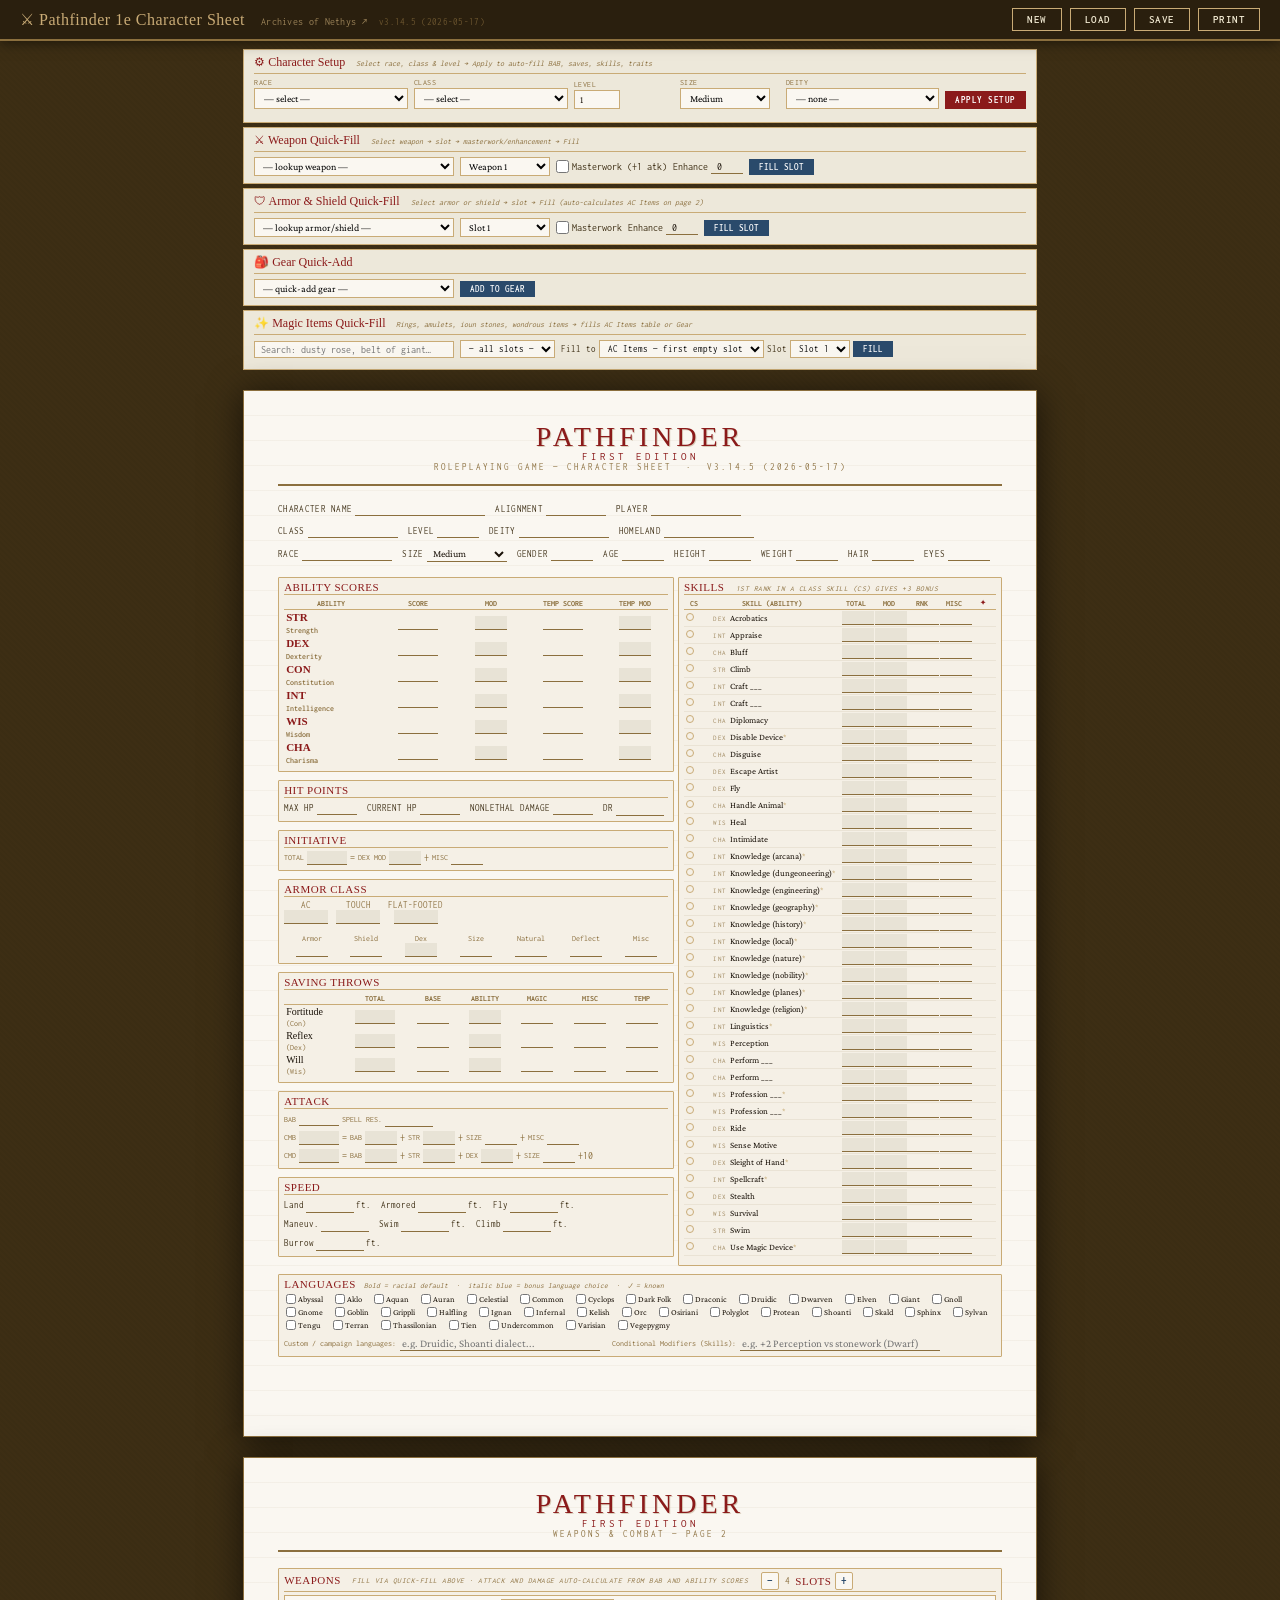
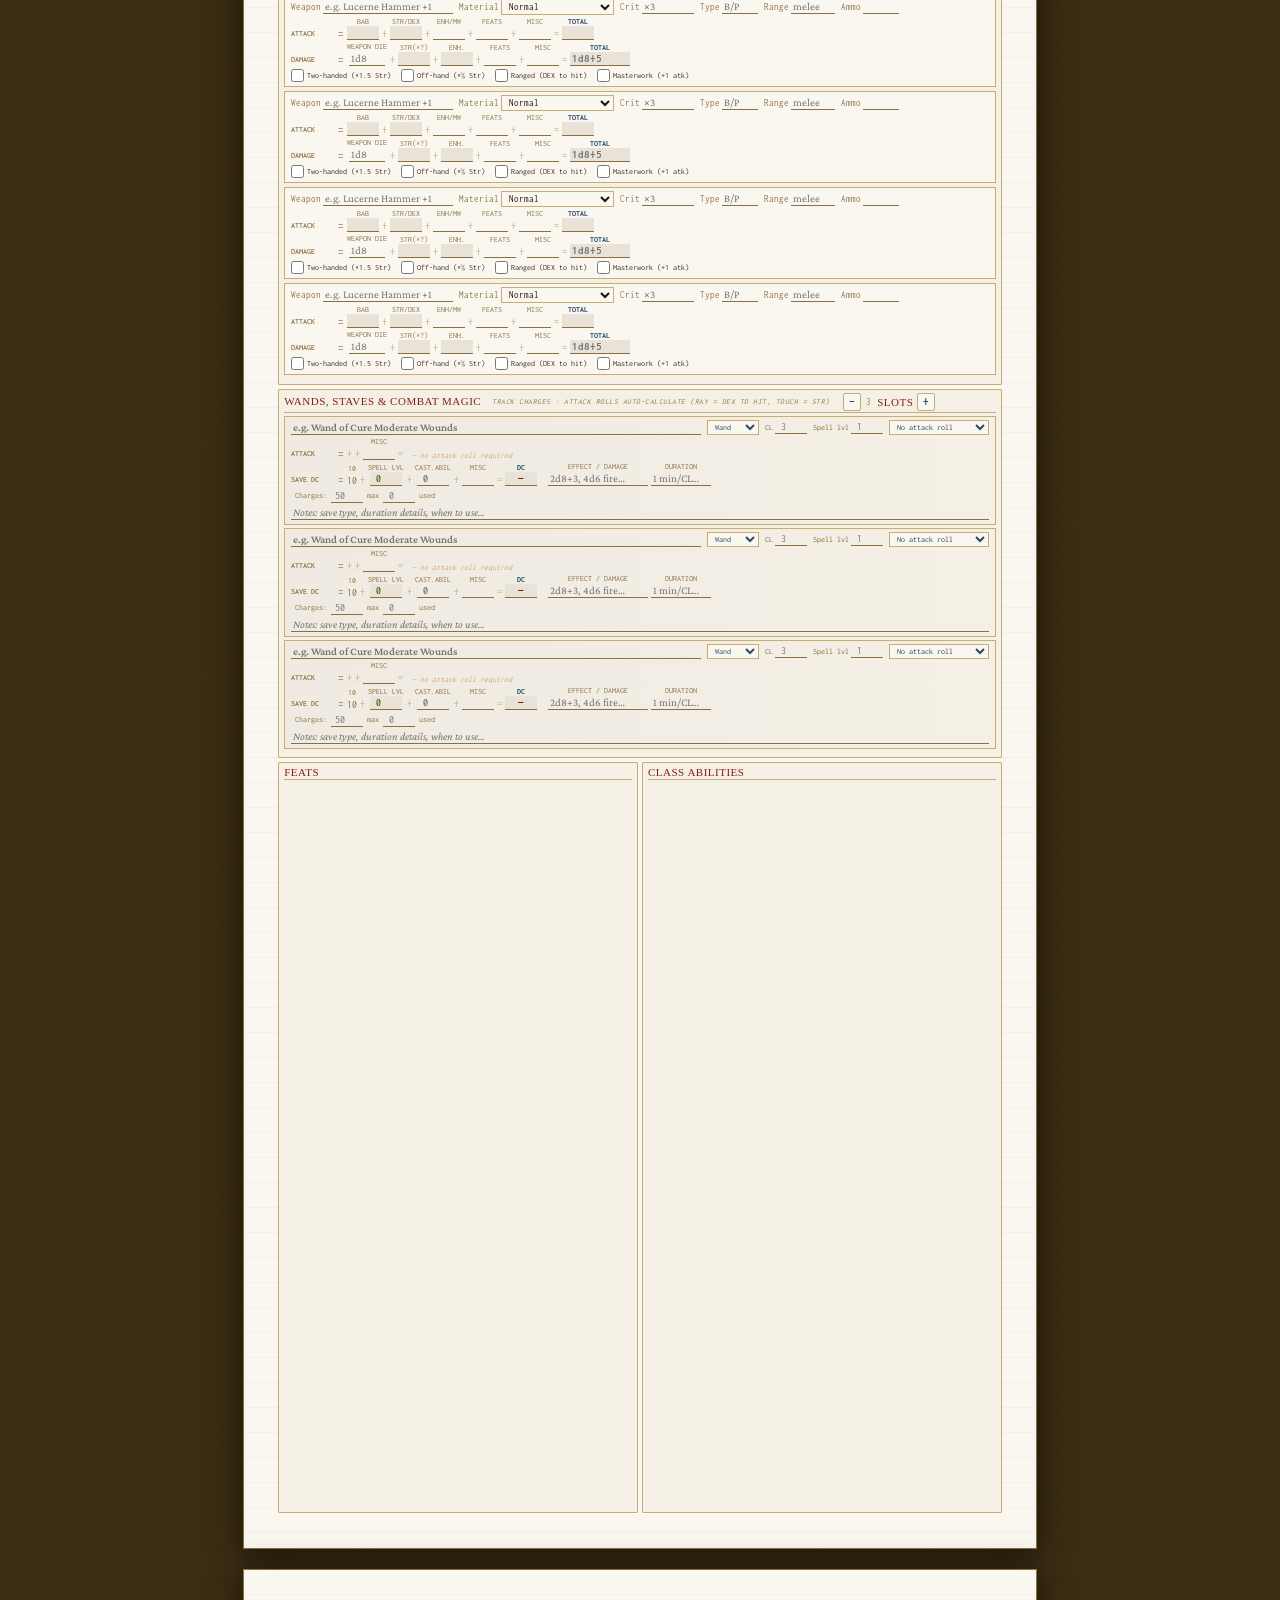
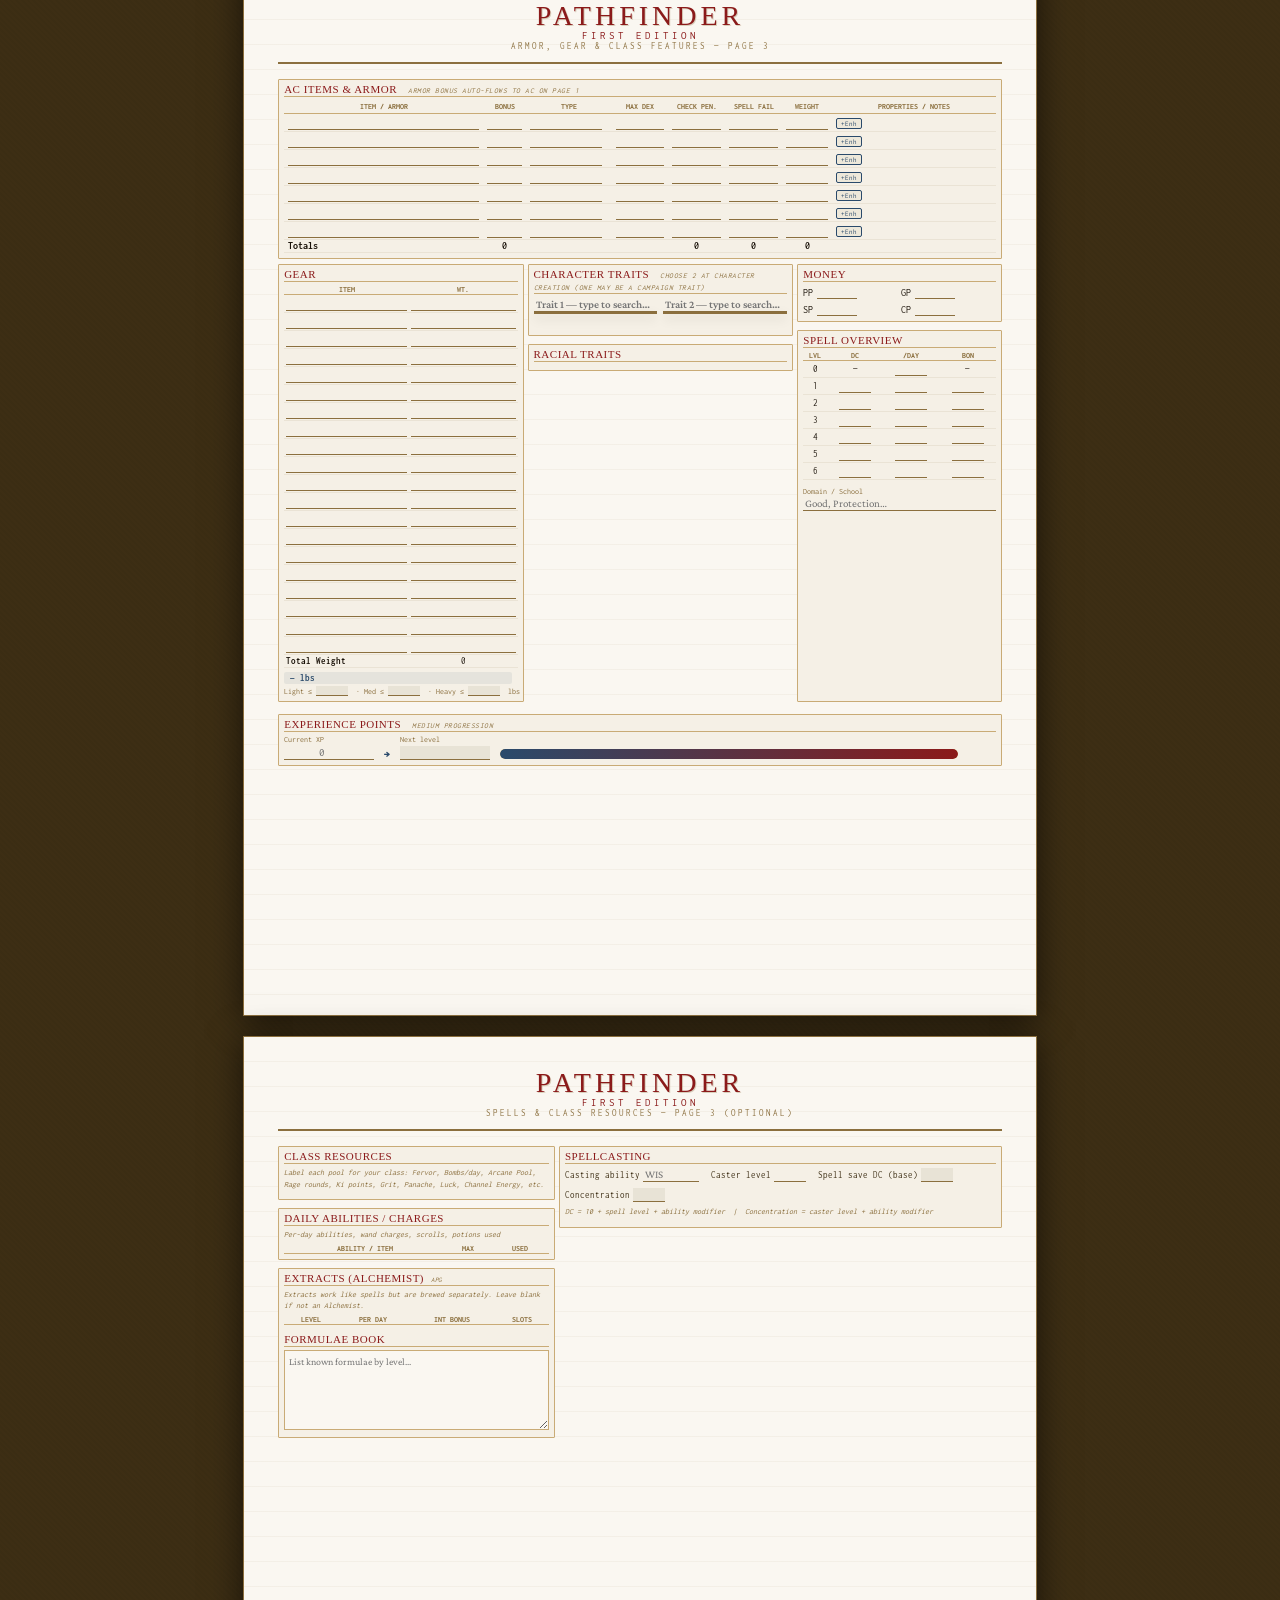
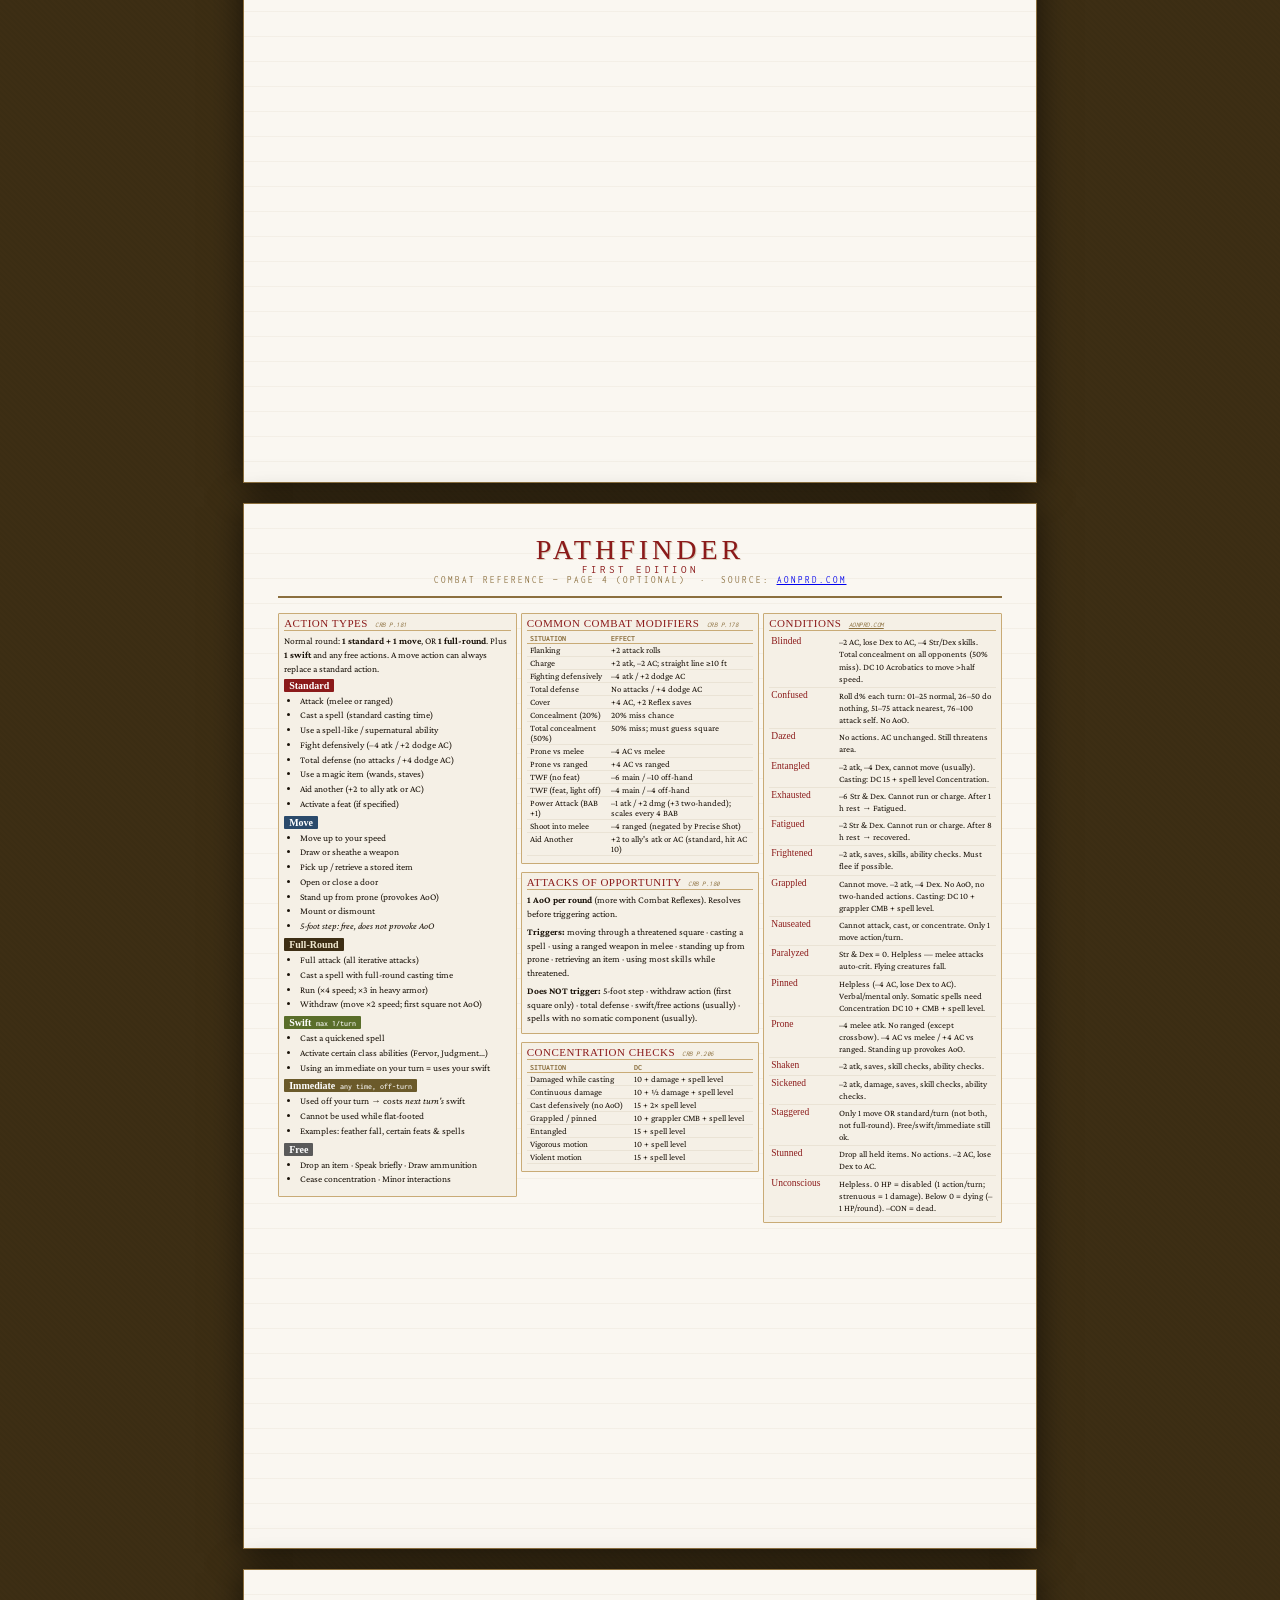
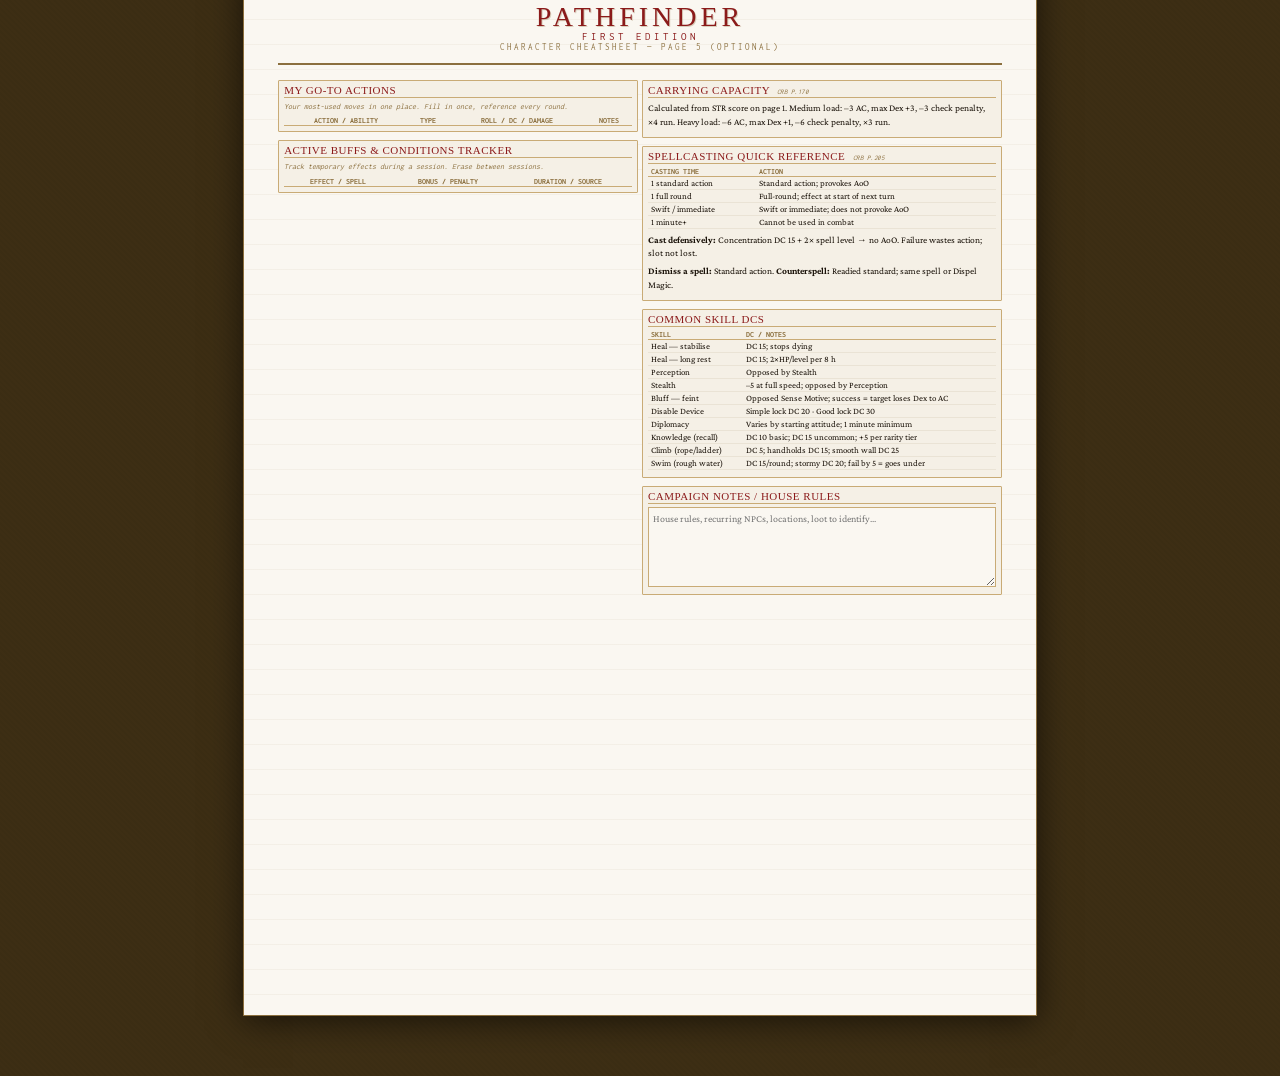
<file: index.html>
<!DOCTYPE html>
<html lang="en">
<head>
  <meta charset="UTF-8">
  <meta name="viewport" content="width=device-width, initial-scale=1.0">
  <title>Pathfinder 1e — Character Sheet</title>
  <link rel="stylesheet" href="style.css">
</head>
<body>

<div id="toolbar" class="no-print">
  <div class="toolbar-left">
    <span class="toolbar-title">⚔ Pathfinder 1e Character Sheet</span>
    <a class="toolbar-link" href="https://aonprd.com/" target="_blank" title="Archives of Nethys — Pathfinder 1e SRD">Archives of Nethys ↗</a>
    <span class="toolbar-version" id="toolbar-version">v—</span>
  </div>
  <div class="toolbar-right">
    <button onclick="newCharacter()" title="New character">New</button>
    <button onclick="loadCharacter()" title="Load JSON">Load</button>
    <button onclick="saveCharacter()" title="Save JSON">Save</button>
    <button onclick="window.print()" title="Print sheet">Print</button>
  </div>
  <input type="file" id="fileInput" accept=".json" style="display:none" onchange="handleFileLoad(event)">
<input type="hidden" id="_applied_race" value="">
</div>


<!-- ═══════════════════════ SETUP PANELS (no-print) ═══════════════════════ -->
<div class="no-print setup-panels-wrapper">

  <!-- CHARACTER SETUP -->
  <div class="setup-panel-block">
    <div class="setup-panel-title">⚙ Character Setup
      <span class="setup-panel-hint">Select race, class &amp; level → Apply to auto-fill BAB, saves, skills, traits</span>
    </div>
    <div id="setup-panel"></div>
  </div>

  <!-- WEAPON QUICK-FILL -->
  <div class="setup-panel-block">
    <div class="setup-panel-title">⚔ Weapon Quick-Fill
      <span class="setup-panel-hint">Select weapon → slot → masterwork/enhancement → Fill</span>
    </div>
    <div id="weapon-lookup"></div>
  </div>

  <!-- ARMOR QUICK-FILL -->
  <div class="setup-panel-block">
    <div class="setup-panel-title">🛡 Armor &amp; Shield Quick-Fill
      <span class="setup-panel-hint">Select armor or shield → slot → Fill (auto-calculates AC Items on page 2)</span>
    </div>
    <div id="armor-lookup"></div>
  </div>

  <!-- GEAR QUICK-ADD -->
  <div class="setup-panel-block">
    <div class="setup-panel-title">🎒 Gear Quick-Add</div>
    <div id="gear-lookup"></div>
  </div>

  <!-- MAGIC ITEMS QUICK-FILL -->
  <div class="setup-panel-block">
    <div class="setup-panel-title">✨ Magic Items Quick-Fill
      <span class="setup-panel-hint">Rings, amulets, ioun stones, wondrous items → fills AC Items table or Gear</span>
    </div>
    <div id="magic-item-lookup"></div>
  </div>

</div><!-- /setup-panels-wrapper -->

<!-- ═══════════════════════════════════════════════ PAGE 1 ═══ -->
<div class="page" id="page1">

  <!-- HEADER -->
  <div class="sheet-header">
    <div class="header-logo">PATHFINDER</div>
    <div class="header-edition">First Edition</div>
    <div class="header-sub">Roleplaying Game — Character Sheet &nbsp;·&nbsp; <span id="sheet-version-print"></span></div>
  </div>

  <div class="header-fields">
    <div class="field-row">
      <label>Character Name <input type="text" id="charName" class="wide"></label>
      <label>Alignment <input type="text" id="alignment" class="short"></label>
      <label>Player <input type="text" id="player" class="medium"></label>
    </div>
    <div class="field-row">
      <label>Class <input type="text" id="charClass" class="medium"></label>
      <label>Level <input type="number" id="charLevel" class="tiny" min="1" max="20" oninput="onLevelFieldChange()"></label>
      <label>Deity <input type="text" id="deity" class="medium"></label>
      <label>Homeland <input type="text" id="homeland" class="medium"></label>
    </div>
    <div class="field-row">
      <label>Race <input type="text" id="race" class="medium"></label>
      <label>Size <select id="size" class="short-select" onchange="onSizeFieldChange()">
        <option value="">—</option>
        <option value="Fine">Fine</option>
        <option value="Diminutive">Diminutive</option>
        <option value="Tiny">Tiny</option>
        <option value="Small">Small</option>
        <option value="Medium" selected>Medium</option>
        <option value="Large">Large</option>
        <option value="Huge">Huge</option>
        <option value="Gargantuan">Gargantuan</option>
        <option value="Colossal">Colossal</option>
      </select></label>
      <label>Gender <input type="text" id="gender" class="tiny"></label>
      <label>Age <input type="text" id="age" class="tiny"></label>
      <label>Height <input type="text" id="height" class="tiny"></label>
      <label>Weight <input type="text" id="weight" class="tiny"></label>
      <label>Hair <input type="text" id="hair" class="tiny"></label>
      <label>Eyes <input type="text" id="eyes" class="tiny"></label>
    </div>
  </div>

  <!-- MAIN COLUMNS -->
  <div class="main-grid">

    <!-- LEFT COLUMN -->
    <div class="left-col">

      <!-- ABILITY SCORES -->
      <div class="section-box">
        <div class="section-title">Ability Scores</div>
        <table class="ability-table">
          <thead>
            <tr><th>Ability</th><th>Score</th><th>Mod</th><th>Temp Score</th><th>Temp Mod</th></tr>
          </thead>
          <tbody>
            <tr>
              <td class="ability-name">STR<br><span class="ability-sub">Strength</span></td>
              <td><input type="number" id="str_score" class="num" oninput="calcMod('str')"></td>
              <td style="position:relative;white-space:nowrap"><input type="number" id="str_mod" class="num small-num" readonly><span id="str_item_badge" class="item-score-badge" style="display:none" title="Item bonus included in modifier"></span></td>
              <td><input type="number" id="str_temp" class="num" oninput="calcMod('str')"></td>
              <td><input type="number" id="str_temp_mod" class="num small-num" readonly></td>
            </tr>
            <tr>
              <td class="ability-name">DEX<br><span class="ability-sub">Dexterity</span></td>
              <td><input type="number" id="dex_score" class="num" oninput="calcMod('dex')"></td>
              <td style="position:relative;white-space:nowrap"><input type="number" id="dex_mod" class="num small-num" readonly><span id="dex_item_badge" class="item-score-badge" style="display:none" title="Item bonus included in modifier"></span></td>
              <td><input type="number" id="dex_temp" class="num" oninput="calcMod('dex')"></td>
              <td><input type="number" id="dex_temp_mod" class="num small-num" readonly></td>
            </tr>
            <tr>
              <td class="ability-name">CON<br><span class="ability-sub">Constitution</span></td>
              <td><input type="number" id="con_score" class="num" oninput="calcMod('con')"></td>
              <td style="position:relative;white-space:nowrap"><input type="number" id="con_mod" class="num small-num" readonly><span id="con_item_badge" class="item-score-badge" style="display:none" title="Item bonus included in modifier"></span></td>
              <td><input type="number" id="con_temp" class="num" oninput="calcMod('con')"></td>
              <td><input type="number" id="con_temp_mod" class="num small-num" readonly></td>
            </tr>
            <tr>
              <td class="ability-name">INT<br><span class="ability-sub">Intelligence</span></td>
              <td><input type="number" id="int_score" class="num" oninput="calcMod('int')"></td>
              <td style="position:relative;white-space:nowrap"><input type="number" id="int_mod" class="num small-num" readonly><span id="int_item_badge" class="item-score-badge" style="display:none" title="Item bonus included in modifier"></span></td>
              <td><input type="number" id="int_temp" class="num" oninput="calcMod('int')"></td>
              <td><input type="number" id="int_temp_mod" class="num small-num" readonly></td>
            </tr>
            <tr>
              <td class="ability-name">WIS<br><span class="ability-sub">Wisdom</span></td>
              <td><input type="number" id="wis_score" class="num" oninput="calcMod('wis')"></td>
              <td style="position:relative;white-space:nowrap"><input type="number" id="wis_mod" class="num small-num" readonly><span id="wis_item_badge" class="item-score-badge" style="display:none" title="Item bonus included in modifier"></span></td>
              <td><input type="number" id="wis_temp" class="num" oninput="calcMod('wis')"></td>
              <td><input type="number" id="wis_temp_mod" class="num small-num" readonly></td>
            </tr>
            <tr>
              <td class="ability-name">CHA<br><span class="ability-sub">Charisma</span></td>
              <td><input type="number" id="cha_score" class="num" oninput="calcMod('cha')"></td>
              <td style="position:relative;white-space:nowrap"><input type="number" id="cha_mod" class="num small-num" readonly><span id="cha_item_badge" class="item-score-badge" style="display:none" title="Item bonus included in modifier"></span></td>
              <td><input type="number" id="cha_temp" class="num" oninput="calcMod('cha')"></td>
              <td><input type="number" id="cha_temp_mod" class="num small-num" readonly></td>
            </tr>
          </tbody>
        </table>
      </div>

      <!-- HP -->
      <div class="section-box">
        <div class="section-title">Hit Points
          <span id="hp-levelup-hint" class="section-note" style="color:var(--accent2)"></span>
        </div>
        <div class="hp-grid">
          <label>Max HP <input type="number" id="hp_max" class="num" oninput="updateHP()"></label>
          <label>Current HP <input type="number" id="hp_current" class="num"></label>
          <label>Nonlethal Damage <input type="number" id="hp_nonlethal" class="num"></label>
          <label>DR <input type="text" id="dr" class="short-text"></label>
        </div>
        <div id="hp-levelup-info" class="hp-levelup-info" style="display:none">
          <!-- Populated by JS on Apply Setup -->
        </div>
      </div>

      <!-- INITIATIVE -->
      <div class="section-box">
        <div class="section-title">Initiative</div>
        <div class="calc-row">
          <span class="calc-label">Total</span>
          <input type="number" id="init_total" class="num calc-result" readonly>
          <span class="calc-op">=</span>
          <span class="calc-label">Dex Mod</span>
          <input type="number" id="init_dex" class="num small-num" readonly>
          <span class="calc-op">+</span>
          <span class="calc-label">Misc</span>
          <input type="number" id="init_misc" class="num small-num" oninput="calcInit()">
        </div>
      </div>

      <!-- ARMOR CLASS -->
      <div class="section-box">
        <div class="section-title">Armor Class</div>
        <div class="ac-grid">
          <div class="ac-main">
            <label class="ac-label">AC<br><input type="number" id="ac_total" class="num big-num" readonly></label>
            <label class="ac-label">Touch<br><input type="number" id="ac_touch" class="num big-num" readonly></label>
            <label class="ac-label">Flat-Footed<br><input type="number" id="ac_ff" class="num big-num" readonly></label>
          </div>
          <table class="ac-table">
            <tr>
              <td><small>Armor</small><br><input type="number" id="ac_armor" class="num small-num" oninput="calcAC()"></td>
              <td><small>Shield</small><br><input type="number" id="ac_shield" class="num small-num" oninput="calcAC()"></td>
              <td><small>Dex</small><br><input type="number" id="ac_dex" class="num small-num" readonly></td>
              <td><small>Size</small><br><input type="number" id="ac_size" class="num small-num" oninput="calcAC()"></td>
              <td><small>Natural</small><br><input type="number" id="ac_natural" class="num small-num" oninput="calcAC()"></td>
              <td><small>Deflect</small><br><input type="number" id="ac_deflect" class="num small-num" oninput="calcAC()"></td>
              <td><small>Misc</small><br><input type="number" id="ac_misc" class="num small-num" oninput="calcAC()"></td>
            </tr>
          </table>
        </div>
      </div>

      <!-- SAVING THROWS -->
      <div class="section-box">
        <div class="section-title">Saving Throws</div>
        <table class="save-table">
          <thead>
            <tr><th></th><th>Total</th><th>Base</th><th>Ability</th><th>Magic</th><th>Misc</th><th>Temp</th></tr>
          </thead>
          <tbody>
            <tr>
              <td class="save-name">Fortitude<br><small>(Con)</small></td>
              <td><input type="number" id="fort_total" class="num" readonly></td>
              <td><input type="number" id="fort_base" class="num small-num" oninput="calcSaves()"></td>
              <td><input type="number" id="fort_ability" class="num small-num" readonly></td>
              <td><input type="number" id="fort_magic" class="num small-num" oninput="calcSaves()"></td>
              <td><input type="number" id="fort_misc" class="num small-num" oninput="calcSaves()"></td>
              <td><input type="number" id="fort_temp" class="num small-num" oninput="calcSaves()"></td>
            </tr>
            <tr>
              <td class="save-name">Reflex<br><small>(Dex)</small></td>
              <td><input type="number" id="ref_total" class="num" readonly></td>
              <td><input type="number" id="ref_base" class="num small-num" oninput="calcSaves()"></td>
              <td><input type="number" id="ref_ability" class="num small-num" readonly></td>
              <td><input type="number" id="ref_magic" class="num small-num" oninput="calcSaves()"></td>
              <td><input type="number" id="ref_misc" class="num small-num" oninput="calcSaves()"></td>
              <td><input type="number" id="ref_temp" class="num small-num" oninput="calcSaves()"></td>
            </tr>
            <tr>
              <td class="save-name">Will<br><small>(Wis)</small></td>
              <td><input type="number" id="will_total" class="num" readonly></td>
              <td><input type="number" id="will_base" class="num small-num" oninput="calcSaves()"></td>
              <td><input type="number" id="will_ability" class="num small-num" readonly></td>
              <td><input type="number" id="will_magic" class="num small-num" oninput="calcSaves()"></td>
              <td><input type="number" id="will_misc" class="num small-num" oninput="calcSaves()"></td>
              <td><input type="number" id="will_temp" class="num small-num" oninput="calcSaves()"></td>
            </tr>
          </tbody>
        </table>
      </div>

      <!-- BAB / CMB / CMD -->
      <div class="section-box">
        <div class="section-title">Attack</div>
        <div class="calc-row">
          <span class="calc-label">BAB</span>
          <input type="number" id="bab" class="num" oninput="calcCombat()">
          <span class="calc-label">Spell Res.</span>
          <input type="text" id="spell_res" class="short-text">
        </div>
        <div class="calc-row mt4">
          <span class="calc-label">CMB</span>
          <input type="number" id="cmb_total" class="num calc-result" readonly>
          <span class="calc-op">=</span>
          <span class="calc-label">BAB</span>
          <input type="number" id="cmb_bab" class="num small-num" readonly>
          <span class="calc-op">+</span>
          <span class="calc-label">Str</span>
          <input type="number" id="cmb_str" class="num small-num" readonly>
          <span class="calc-op">+</span>
          <span class="calc-label">Size</span>
          <input type="number" id="cmb_size" class="num small-num" oninput="calcCombat()">
          <span class="calc-op">+</span>
          <span class="calc-label">Misc</span>
          <input type="number" id="cmb_misc" class="num small-num" oninput="calcCombat()">
        </div>
        <div class="calc-row mt4">
          <span class="calc-label">CMD</span>
          <input type="number" id="cmd_total" class="num calc-result" readonly>
          <span class="calc-op">=</span>
          <span class="calc-label">BAB</span>
          <input type="number" id="cmd_bab" class="num small-num" readonly>
          <span class="calc-op">+</span>
          <span class="calc-label">Str</span>
          <input type="number" id="cmd_str" class="num small-num" readonly>
          <span class="calc-op">+</span>
          <span class="calc-label">Dex</span>
          <input type="number" id="cmd_dex" class="num small-num" readonly>
          <span class="calc-op">+</span>
          <span class="calc-label">Size</span>
          <input type="number" id="cmd_size" class="num small-num" oninput="calcCombat()">
          <span class="calc-op">+10</span>
        </div>
      </div>

      <!-- SPEED -->
      <div class="section-box">
        <div class="section-title">Speed</div>
        <div class="speed-grid">
          <label>Land <input type="text" id="speed_land" class="short-text"> ft.</label>
          <label>Armored <input type="text" id="speed_armor" class="short-text"> ft.</label>
          <label>Fly <input type="text" id="speed_fly" class="short-text"> ft.</label>
          <label>Maneuv. <input type="text" id="speed_maneuv" class="short-text"></label>
          <label>Swim <input type="text" id="speed_swim" class="short-text"> ft.</label>
          <label>Climb <input type="text" id="speed_climb" class="short-text"> ft.</label>
          <label>Burrow <input type="text" id="speed_burrow" class="short-text"> ft.</label>
        </div>
      </div>

    </div><!-- /left-col -->

    <!-- RIGHT COLUMN: SKILLS -->
    <div class="right-col">
      <div class="section-box skills-section">
        <div class="section-title">Skills <span class="section-note">1st rank in a class skill (CS) gives +3 bonus</span></div>
        <table class="skills-table">
          <thead>
            <tr>
              <th class="cs-col" title="Class Skill">CS</th>
              <th class="skill-name-col">Skill (Ability)</th>
              <th class="num-col">Total</th>
              <th class="num-col">Mod</th>
              <th class="num-col">Rnk</th>
              <th class="num-col">Misc</th>
              <th class="num-col bonus-col" title="Deity/racial bonus (automatic)">✦</th>
            </tr>
          </thead>
          <tbody id="skills-tbody">
            <!-- Generated by JS -->
          </tbody>
        </table>
        <div class="skills-footer"></div>
      </div>
    </div><!-- /right-col -->

  </div><!-- /main-grid -->

  <!-- LANGUAGES — full width below the two columns -->
  <div class="section-box languages-fullwidth">
    <div class="languages-header">
      <span class="section-title" style="border:none;margin:0;padding:0">Languages</span>
      <span class="lang-note">Bold = racial default &nbsp;·&nbsp; <em>italic blue</em> = bonus language choice &nbsp;·&nbsp; ✓ = known</span>
    </div>
    <div id="languages-checkboxes" class="languages-grid-wide">
      <!-- Generated by JS -->
    </div>
    <div class="lang-bottom-row">
      <label class="lang-custom-label">Custom / campaign languages:
        <input type="text" id="languages_custom" class="lang-custom-input" placeholder="e.g. Druidic, Shoanti dialect...">
      </label>
      <label class="lang-custom-label">Conditional Modifiers (Skills):
        <input type="text" id="skill_conditional" class="lang-custom-input" placeholder="e.g. +2 Perception vs stonework (Dwarf)">
      </label>
    </div>
  </div>
</div><!-- /page1 -->

<!-- ═══════════════════════════════════════════════ PAGE 2 ═══ -->
<div class="page" id="page2">

  <div class="sheet-header no-print-header">
    <div class="header-logo">PATHFINDER</div>
    <div class="header-edition">First Edition</div>
    <div class="header-sub">Weapons &amp; Combat — Page 2</div>
  </div>

  <!-- WEAPONS — full width -->
  <div class="section-box">
    <div class="section-title">Weapons
      <span class="section-note">Fill via Quick-Fill above · Attack and damage auto-calculate from BAB and ability scores</span>
      <span class="slot-controls no-print">
        <button class="slot-btn" onclick="setSlotCount('weapon',-1)" title="Fewer weapon slots">−</button>
        <span id="weapon-count-display" class="slot-count"></span> slots
        <button class="slot-btn" onclick="setSlotCount('weapon',+1)" title="More weapon slots">+</button>
      </span>
    </div>
    <div id="weapons-container"></div>
  </div>

  <!-- WANDS / STAVES / SCROLLS — combat magic items -->
  <div class="section-box">
    <div class="section-title">Wands, Staves &amp; Combat Magic
      <span class="section-note">Track charges · Attack rolls auto-calculate (ray = DEX to hit, touch = STR)</span>
      <span class="slot-controls no-print">
        <button class="slot-btn" onclick="setSlotCount('wand',-1)" title="Fewer wand slots">−</button>
        <span id="wand-count-display" class="slot-count"></span> slots
        <button class="slot-btn" onclick="setSlotCount('wand',+1)" title="More wand slots">+</button>
      </span>
    </div>
    <div id="wands-container"></div>
  </div>

  <!-- FEATS + CLASS ABILITIES — adaptive two-column -->
  <div class="p2-adaptive-grid">

    <!-- LEFT: FEATS -->
    <div class="p2-feats-col">
      <div class="section-box" style="height:100%">
        <div class="section-title">Feats
          <span id="feat-count-label" class="section-note"></span>
        </div>
        <div id="feats-container">
          <!-- Generated by JS based on class/level -->
        </div>
      </div>
    </div>

    <!-- RIGHT: CLASS ABILITIES -->
    <div class="p2-abilities-col">
      <div class="section-box" style="height:100%">
        <div class="section-title">Class Abilities
          <span id="class-abilities-label" class="section-note"></span>
        </div>
        <div id="class-abilities-container">
          <!-- Generated by JS based on class/level -->
        </div>
      </div>
    </div>

  </div><!-- /p2-adaptive-grid -->

</div><!-- /page2 -->

<!-- ═══════════════════════════════════════════════ PAGE 3 ═══ -->
<div class="page" id="page3">

  <div class="sheet-header no-print-header">
    <div class="header-logo">PATHFINDER</div>
    <div class="header-edition">First Edition</div>
    <div class="header-sub">Armor, Gear &amp; Class Features — Page 3</div>
  </div>

  <!-- AC ITEMS — full width -->
  <div class="section-box p2-fullwidth">
    <div class="section-title">AC Items &amp; Armor
      <span class="section-note">Armor bonus auto-flows to AC on page 1</span>
    </div>
    <table class="ac-items-table ac-items-wide">
      <thead>
        <tr>
          <th class="aci-col-name">Item / Armor</th>
          <th class="aci-col-bonus">Bonus</th>
          <th class="aci-col-type">Type</th>
          <th class="aci-col-maxdex">Max Dex</th>
          <th class="aci-col-check">Check Pen.</th>
          <th class="aci-col-sf">Spell Fail</th>
          <th class="aci-col-wt">Weight</th>
          <th class="aci-col-props">Properties / Notes</th>
        </tr>
      </thead>
      <tbody id="ac-items-tbody"></tbody>
      <tfoot>
        <tr>
          <td><strong>Totals</strong></td>
          <td id="ac_items_bonus_total" class="num-cell">0</td>
          <td></td><td></td>
          <td id="ac_items_check_total" class="num-cell">0</td>
          <td id="ac_items_sf_total" class="num-cell">0</td>
          <td id="ac_items_wt_total" class="num-cell">0</td>
          <td></td>
        </tr>
      </tfoot>
    </table>
  </div>

  <!-- CLASS-SPECIFIC BLOCK (adaptive) -->
  <div id="class-specific-block" class="p2-fullwidth">
    <!-- Generated by JS: Blessings for Warpriest, Rage for Barbarian, etc. -->
  </div>

  <!-- THREE-COLUMN: GEAR | NOTES | MONEY+XP -->
  <div class="p3-grid">

    <div class="p3-gear-col">
      <div class="section-box flex-grow">
        <div class="section-title">Gear</div>
        <table class="gear-table">
          <thead><tr><th>Item</th><th>Wt.</th></tr></thead>
          <tbody id="gear-tbody"></tbody>
          <tfoot>
            <tr><td><strong>Total Weight</strong></td><td id="gear_total_wt" class="num-cell">0</td></tr>
          </tfoot>
        </table>
        <div class="load-table">
          <span id="current_load_status" class="load-status load-light">— lbs</span>
          <span class="load-thresholds">
            Light&nbsp;≤<input type="text" id="load_light" style="width:32px;font-size:8px;padding:0 2px" readonly>&nbsp;·
            Med&nbsp;≤<input type="text" id="load_medium" style="width:32px;font-size:8px;padding:0 2px" readonly>&nbsp;·
            Heavy&nbsp;≤<input type="text" id="load_heavy" style="width:32px;font-size:8px;padding:0 2px" readonly>&nbsp;lbs
          </span>
        </div>
      </div>
    </div>

    <div class="p3-notes-col">
      <!-- CHARACTER TRAITS -->
      <div class="section-box">
        <div class="section-title">Character Traits
          <span class="section-note">Choose 2 at character creation (one may be a campaign trait)</span>
        </div>
        <div class="traits-grid">
          <div class="trait-slot">
            <div class="trait-search-wrap">
              <input type="text" id="trait1_name" class="trait-name-input"
                     placeholder="Trait 1 — type to search…"
                     oninput="onTraitSearch(1); if(!this.value) clearTraitDesc(1);" autocomplete="off">
              <div id="trait1_suggestions" class="feat-suggestions"></div>
            </div>
            <div id="trait1_desc" class="trait-desc"></div>
          </div>
          <div class="trait-slot">
            <div class="trait-search-wrap">
              <input type="text" id="trait2_name" class="trait-name-input"
                     placeholder="Trait 2 — type to search…"
                     oninput="onTraitSearch(2); if(!this.value) clearTraitDesc(2);" autocomplete="off">
              <div id="trait2_suggestions" class="feat-suggestions"></div>
            </div>
            <div id="trait2_desc" class="trait-desc"></div>
          </div>
        </div>
      </div>

      <!-- RACIAL TRAITS — rendered as cards by JS -->
      <div class="section-box">
        <div class="section-title">Racial Traits</div>
        <div id="racial-traits-cards" class="ability-cards-grid">
          <!-- Filled by renderRacialTraitCards() on Apply Setup -->
          <textarea id="special_abilities" class="big-textarea special-abilities-textarea"
                    placeholder="Racial traits auto-filled on Apply Setup…" style="display:none"></textarea>
        </div>
      </div>

      <!-- DEITY OBEDIENCE — rendered as card by JS -->
      <div class="section-box" id="deity-obedience-box" style="display:none">
        <div class="section-title">Deity Obedience</div>
        <div id="deity-obedience-card" class="ability-cards-grid"></div>
      </div>

      <!-- Hidden field to preserve special_abilities data for backward compat -->
      <textarea id="special_abilities" style="display:none"></textarea>
      <textarea id="special_abilities_extra" style="display:none"></textarea>
    </div>

    <div class="p3-money-col">
      <div class="section-box">
        <div class="section-title">Money</div>
        <div class="money-grid">
          <label>PP <input type="number" id="money_pp" class="num"></label>
          <label>GP <input type="number" id="money_gp" class="num"></label>
          <label>SP <input type="number" id="money_sp" class="num"></label>
          <label>CP <input type="number" id="money_cp" class="num"></label>
        </div>
      </div>
      <div class="section-box flex-grow">
        <div class="section-title">Spell Overview</div>
        <table class="spell-table">
          <thead><tr><th>Lvl</th><th>DC</th><th>/Day</th><th>Bon</th></tr></thead>
          <tbody>
            <tr><td>0</td><td>—</td><td><input type="number" class="num small-num" id="sp0_perday"></td><td>—</td></tr>
            <tr><td>1</td><td><input type="number" class="num small-num" id="sp1_dc"></td><td><input type="number" class="num small-num" id="sp1_perday"></td><td><input type="number" class="num small-num" id="sp1_bonus"></td></tr>
            <tr><td>2</td><td><input type="number" class="num small-num" id="sp2_dc"></td><td><input type="number" class="num small-num" id="sp2_perday"></td><td><input type="number" class="num small-num" id="sp2_bonus"></td></tr>
            <tr><td>3</td><td><input type="number" class="num small-num" id="sp3_dc"></td><td><input type="number" class="num small-num" id="sp3_perday"></td><td><input type="number" class="num small-num" id="sp3_bonus"></td></tr>
            <tr><td>4</td><td><input type="number" class="num small-num" id="sp4_dc"></td><td><input type="number" class="num small-num" id="sp4_perday"></td><td><input type="number" class="num small-num" id="sp4_bonus"></td></tr>
            <tr><td>5</td><td><input type="number" class="num small-num" id="sp5_dc"></td><td><input type="number" class="num small-num" id="sp5_perday"></td><td><input type="number" class="num small-num" id="sp5_bonus"></td></tr>
            <tr><td>6</td><td><input type="number" class="num small-num" id="sp6_dc"></td><td><input type="number" class="num small-num" id="sp6_perday"></td><td><input type="number" class="num small-num" id="sp6_bonus"></td></tr>
          </tbody>
        </table>
        <label class="mt4" style="font-family:var(--font-mono);font-size:8px;color:var(--border)">Domain / School
          <input type="text" id="domain_school" class="full-width-input" placeholder="Good, Protection…">
        </label>
        <!-- Spontaneous casting moved to page 4 -->
        <div id="spontaneous-casting-row" style="display:none">
          <div class="spontaneous-note" id="spontaneous-casting-note"></div>
        </div>
      </div>
    </div>

  </div><!-- /p3-grid -->

  <!-- ══════════════════════════════════════════════
       EXPERIENCE POINTS — own section box, bottom of page 3
       ══════════════════════════════════════════════ -->
  <div class="section-box xp-own-section">
    <div class="section-title">Experience Points
      <span class="section-note">Medium progression</span>
    </div>
    <div class="xp-fields-row">
      <label class="xp-field-label">Current XP
        <input type="number" id="xp_current" class="num xp-num" placeholder="0"
               oninput="updateXPBar()">
      </label>
      <span class="xp-arrow">→</span>
      <label class="xp-field-label">Next level
        <input type="number" id="xp_next" class="num xp-num" readonly>
      </label>
      <div class="xp-bar-wrap">
        <div id="xp-progress-bar" class="xp-bar"></div>
      </div>
      <span id="xp-pct" class="xp-pct"></span>
    </div>
    <div id="xp-level-summary" class="xp-level-inline" style="display:none"></div>
  </div>


</div><!-- /page3 -->

<!-- ═══════════════════════════════════════════════ PAGE 4 — SPELLS/EXTRACTS ═══ -->
<div class="page" id="page4-spells" style="display:none">

  <div class="sheet-header no-print-header">
    <div class="header-logo">PATHFINDER</div>
    <div class="header-edition">First Edition</div>
    <div class="header-sub" id="p4-spells-subtitle">Spells — Page 4</div>
  </div>

  <div id="page4-spells-content">
    <!-- Generated by JS based on class: full spell tracker or extracts -->
  </div>

</div><!-- /page4-spells -->

<!-- Pages 3-5 inlined for offline support -->
<div id="pages35-container">
<!-- ═══════════════════════════════════════════════ PAGE 3 ═══ -->
<div class="page" id="page3">
  <div class="sheet-header">
    <div class="header-logo">PATHFINDER</div>
    <div class="header-edition">First Edition</div>
    <div class="header-sub">Spells &amp; Class Resources — Page 3 (optional)</div>
  </div>

  <div class="page3-grid">

    <!-- LEFT: CLASS RESOURCES -->
    <div class="page3-left">

      <div class="section-box">
        <div class="section-title">Class Resources</div>
        <p class="helper-text">Label each pool for your class: Fervor, Bombs/day, Arcane Pool, Rage rounds, Ki points, Grit, Panache, Luck, Channel Energy, etc.</p>
        <div id="class-resources-container"></div>
      </div>

      <div class="section-box">
        <div class="section-title">Daily Abilities / Charges</div>
        <p class="helper-text">Per-day abilities, wand charges, scrolls, potions used</p>
        <table class="resource-table">
          <thead><tr><th>Ability / Item</th><th>Max</th><th>Used</th></tr></thead>
          <tbody id="daily-abilities-tbody"></tbody>
        </table>
      </div>

      <div class="section-box">
        <div class="section-title">Extracts (Alchemist) <span class="source-tag">APG</span></div>
        <p class="helper-text">Extracts work like spells but are brewed separately. Leave blank if not an Alchemist.</p>
        <table class="spell-slots-table">
          <thead>
            <tr><th>Level</th><th>Per Day</th><th>INT bonus</th><th>Slots</th></tr>
          </thead>
          <tbody id="extracts-tbody"></tbody>
        </table>
        <div class="section-title mt8">Formulae Book</div>
        <textarea id="formulae_book" class="big-textarea" placeholder="List known formulae by level..."></textarea>
      </div>

    </div>

    <!-- RIGHT: SPELLS -->
    <div class="page3-right">

      <div class="section-box">
        <div class="section-title">Spellcasting</div>
        <div class="spell-meta-row">
          <label>Casting ability <input type="text" id="spell_ability" style="width:56px" placeholder="WIS"></label>
          <label>Caster level <input type="number" id="caster_level" class="num small-num" oninput="calcSpellMeta()"></label>
          <label>Spell save DC (base) <input type="number" id="spell_dc_base" class="num small-num" readonly title="10 + spell level + ability mod"></label>
          <label>Concentration <input type="number" id="concentration" class="num small-num" readonly title="Caster level + ability mod"></label>
        </div>
        <p class="helper-text">DC = 10 + spell level + ability modifier &nbsp;|&nbsp; Concentration = caster level + ability modifier</p>
      </div>

      <div id="spell-levels-container"></div>

    </div>

  </div>
</div><!-- /page3 -->

<!-- ═══════════════════════════════════════════════ PAGE 4 ═══ -->
<div class="page" id="page4">
  <div class="sheet-header">
    <div class="header-logo">PATHFINDER</div>
    <div class="header-edition">First Edition</div>
    <div class="header-sub">Combat Reference — Page 4 (optional) &nbsp;·&nbsp; Source: <a href="https://aonprd.com/Rules.aspx?ID=44" target="_blank">aonprd.com</a></div>
  </div>

  <div class="page4-grid">

    <!-- COL 1: ACTION TYPES -->
    <div class="ref-col">
      <div class="section-box">
        <div class="section-title">Action Types <span class="source-tag">CRB p.181</span></div>
        <p class="ref-note">Normal round: <strong>1 standard + 1 move</strong>, OR <strong>1 full-round</strong>. Plus <strong>1 swift</strong> and any free actions. A move action can always replace a standard action.</p>

        <div class="action-block">
          <div class="action-type standard">Standard</div>
          <ul class="action-list">
            <li>Attack (melee or ranged)</li>
            <li>Cast a spell (standard casting time)</li>
            <li>Use a spell-like / supernatural ability</li>
            <li>Fight defensively (–4 atk / +2 dodge AC)</li>
            <li>Total defense (no attacks / +4 dodge AC)</li>
            <li>Use a magic item (wands, staves)</li>
            <li>Aid another (+2 to ally atk or AC)</li>
            <li>Activate a feat (if specified)</li>
          </ul>
        </div>

        <div class="action-block">
          <div class="action-type move">Move</div>
          <ul class="action-list">
            <li>Move up to your speed</li>
            <li>Draw or sheathe a weapon</li>
            <li>Pick up / retrieve a stored item</li>
            <li>Open or close a door</li>
            <li>Stand up from prone (provokes AoO)</li>
            <li>Mount or dismount</li>
            <li><em>5-foot step: free, does not provoke AoO</em></li>
          </ul>
        </div>

        <div class="action-block">
          <div class="action-type full">Full-Round</div>
          <ul class="action-list">
            <li>Full attack (all iterative attacks)</li>
            <li>Cast a spell with full-round casting time</li>
            <li>Run (×4 speed; ×3 in heavy armor)</li>
            <li>Withdraw (move ×2 speed; first square not AoO)</li>
          </ul>
        </div>

        <div class="action-block">
          <div class="action-type swift">Swift &nbsp;<span class="action-limit">max 1/turn</span></div>
          <ul class="action-list">
            <li>Cast a quickened spell</li>
            <li>Activate certain class abilities (Fervor, Judgment…)</li>
            <li>Using an immediate on your turn = uses your swift</li>
          </ul>
        </div>

        <div class="action-block">
          <div class="action-type immediate">Immediate &nbsp;<span class="action-limit">any time, off-turn</span></div>
          <ul class="action-list">
            <li>Used off your turn → costs <em>next turn's</em> swift</li>
            <li>Cannot be used while flat-footed</li>
            <li>Examples: feather fall, certain feats &amp; spells</li>
          </ul>
        </div>

        <div class="action-block">
          <div class="action-type free">Free</div>
          <ul class="action-list">
            <li>Drop an item · Speak briefly · Draw ammunition</li>
            <li>Cease concentration · Minor interactions</li>
          </ul>
        </div>
      </div>
    </div>

    <!-- COL 2: MODIFIERS + AoO + CONCENTRATION -->
    <div class="ref-col">
      <div class="section-box">
        <div class="section-title">Common Combat Modifiers <span class="source-tag">CRB p.178</span></div>
        <table class="ref-table">
          <thead><tr><th>Situation</th><th>Effect</th></tr></thead>
          <tbody>
            <tr><td>Flanking</td><td>+2 attack rolls</td></tr>
            <tr><td>Charge</td><td>+2 atk, –2 AC; straight line ≥10 ft</td></tr>
            <tr><td>Fighting defensively</td><td>–4 atk / +2 dodge AC</td></tr>
            <tr><td>Total defense</td><td>No attacks / +4 dodge AC</td></tr>
            <tr><td>Cover</td><td>+4 AC, +2 Reflex saves</td></tr>
            <tr><td>Concealment (20%)</td><td>20% miss chance</td></tr>
            <tr><td>Total concealment (50%)</td><td>50% miss; must guess square</td></tr>
            <tr><td>Prone vs melee</td><td>–4 AC vs melee</td></tr>
            <tr><td>Prone vs ranged</td><td>+4 AC vs ranged</td></tr>
            <tr><td>TWF (no feat)</td><td>–6 main / –10 off-hand</td></tr>
            <tr><td>TWF (feat, light off)</td><td>–4 main / –4 off-hand</td></tr>
            <tr><td>Power Attack (BAB +1)</td><td>–1 atk / +2 dmg (+3 two-handed); scales every 4 BAB</td></tr>
            <tr><td>Shoot into melee</td><td>–4 ranged (negated by Precise Shot)</td></tr>
            <tr><td>Aid Another</td><td>+2 to ally's atk or AC (standard, hit AC 10)</td></tr>
          </tbody>
        </table>
      </div>

      <div class="section-box">
        <div class="section-title">Attacks of Opportunity <span class="source-tag">CRB p.180</span></div>
        <p class="ref-note"><strong>1 AoO per round</strong> (more with Combat Reflexes). Resolves before triggering action.</p>
        <p class="ref-note mt4"><strong>Triggers:</strong> moving through a threatened square · casting a spell · using a ranged weapon in melee · standing up from prone · retrieving an item · using most skills while threatened.</p>
        <p class="ref-note mt4"><strong>Does NOT trigger:</strong> 5-foot step · withdraw action (first square only) · total defense · swift/free actions (usually) · spells with no somatic component (usually).</p>
      </div>

      <div class="section-box">
        <div class="section-title">Concentration Checks <span class="source-tag">CRB p.206</span></div>
        <table class="ref-table">
          <thead><tr><th>Situation</th><th>DC</th></tr></thead>
          <tbody>
            <tr><td>Damaged while casting</td><td>10 + damage + spell level</td></tr>
            <tr><td>Continuous damage</td><td>10 + ½ damage + spell level</td></tr>
            <tr><td>Cast defensively (no AoO)</td><td>15 + 2× spell level</td></tr>
            <tr><td>Grappled / pinned</td><td>10 + grappler CMB + spell level</td></tr>
            <tr><td>Entangled</td><td>15 + spell level</td></tr>
            <tr><td>Vigorous motion</td><td>10 + spell level</td></tr>
            <tr><td>Violent motion</td><td>15 + spell level</td></tr>
          </tbody>
        </table>
      </div>
    </div>

    <!-- COL 3: CONDITIONS -->
    <div class="ref-col">
      <div class="section-box">
        <div class="section-title">Conditions <span class="source-tag"><a href="https://aonprd.com/Rules.aspx?ID=413" target="_blank">aonprd.com</a></span></div>
        <table class="conditions-table">
          <tbody>
            <tr class="cond-row"><td class="cond-name">Blinded</td><td>–2 AC, lose Dex to AC, –4 Str/Dex skills. Total concealment on all opponents (50% miss). DC 10 Acrobatics to move &gt;half speed.</td></tr>
            <tr class="cond-row"><td class="cond-name">Confused</td><td>Roll d% each turn: 01–25 normal, 26–50 do nothing, 51–75 attack nearest, 76–100 attack self. No AoO.</td></tr>
            <tr class="cond-row"><td class="cond-name">Dazed</td><td>No actions. AC unchanged. Still threatens area.</td></tr>
            <tr class="cond-row"><td class="cond-name">Entangled</td><td>–2 atk, –4 Dex, cannot move (usually). Casting: DC 15 + spell level Concentration.</td></tr>
            <tr class="cond-row"><td class="cond-name">Exhausted</td><td>–6 Str &amp; Dex. Cannot run or charge. After 1 h rest → Fatigued.</td></tr>
            <tr class="cond-row"><td class="cond-name">Fatigued</td><td>–2 Str &amp; Dex. Cannot run or charge. After 8 h rest → recovered.</td></tr>
            <tr class="cond-row"><td class="cond-name">Frightened</td><td>–2 atk, saves, skills, ability checks. Must flee if possible.</td></tr>
            <tr class="cond-row"><td class="cond-name">Grappled</td><td>Cannot move. –2 atk, –4 Dex. No AoO, no two-handed actions. Casting: DC 10 + grappler CMB + spell level.</td></tr>
            <tr class="cond-row"><td class="cond-name">Nauseated</td><td>Cannot attack, cast, or concentrate. Only 1 move action/turn.</td></tr>
            <tr class="cond-row"><td class="cond-name">Paralyzed</td><td>Str &amp; Dex = 0. Helpless — melee attacks auto-crit. Flying creatures fall.</td></tr>
            <tr class="cond-row"><td class="cond-name">Pinned</td><td>Helpless (–4 AC, lose Dex to AC). Verbal/mental only. Somatic spells need Concentration DC 10 + CMB + spell level.</td></tr>
            <tr class="cond-row"><td class="cond-name">Prone</td><td>–4 melee atk. No ranged (except crossbow). –4 AC vs melee / +4 AC vs ranged. Standing up provokes AoO.</td></tr>
            <tr class="cond-row"><td class="cond-name">Shaken</td><td>–2 atk, saves, skill checks, ability checks.</td></tr>
            <tr class="cond-row"><td class="cond-name">Sickened</td><td>–2 atk, damage, saves, skill checks, ability checks.</td></tr>
            <tr class="cond-row"><td class="cond-name">Staggered</td><td>Only 1 move OR standard/turn (not both, not full-round). Free/swift/immediate still ok.</td></tr>
            <tr class="cond-row"><td class="cond-name">Stunned</td><td>Drop all held items. No actions. –2 AC, lose Dex to AC.</td></tr>
            <tr class="cond-row"><td class="cond-name">Unconscious</td><td>Helpless. 0 HP = disabled (1 action/turn; strenuous = 1 damage). Below 0 = dying (–1 HP/round). –CON = dead.</td></tr>
          </tbody>
        </table>
      </div>
    </div>

  </div>
</div><!-- /page4 -->

<!-- ═══════════════════════════════════════════════ PAGE 5 ═══ -->
<div class="page" id="page5">
  <div class="sheet-header">
    <div class="header-logo">PATHFINDER</div>
    <div class="header-edition">First Edition</div>
    <div class="header-sub">Character Cheatsheet — Page 5 (optional)</div>
  </div>

  <div class="page5-grid">

    <div class="page5-col">

      <div class="section-box">
        <div class="section-title">My Go-To Actions</div>
        <p class="helper-text">Your most-used moves in one place. Fill in once, reference every round.</p>
        <table class="my-actions-table">
          <thead><tr><th>Action / Ability</th><th>Type</th><th>Roll / DC / Damage</th><th>Notes</th></tr></thead>
          <tbody id="my-actions-tbody"></tbody>
        </table>
      </div>

      <div class="section-box">
        <div class="section-title">Active Buffs &amp; Conditions Tracker</div>
        <p class="helper-text">Track temporary effects during a session. Erase between sessions.</p>
        <table class="buff-table">
          <thead><tr><th>Effect / Spell</th><th>Bonus / Penalty</th><th>Duration / Source</th></tr></thead>
          <tbody id="buff-tracker-tbody"></tbody>
        </table>
      </div>

    </div>

    <div class="page5-col">

      <div class="section-box">
        <div class="section-title">Carrying Capacity <span class="source-tag">CRB p.170</span></div>
        <p class="ref-note">Calculated from STR score on page 1. Medium load: –3 AC, max Dex +3, –3 check penalty, ×4 run. Heavy load: –6 AC, max Dex +1, –6 check penalty, ×3 run.</p>
        <div id="carry-weight-display" class="carry-table"></div>
      </div>

      <div class="section-box">
        <div class="section-title">Spellcasting Quick Reference <span class="source-tag">CRB p.205</span></div>
        <table class="ref-table">
          <thead><tr><th>Casting time</th><th>Action</th></tr></thead>
          <tbody>
            <tr><td>1 standard action</td><td>Standard action; provokes AoO</td></tr>
            <tr><td>1 full round</td><td>Full-round; effect at start of next turn</td></tr>
            <tr><td>Swift / immediate</td><td>Swift or immediate; does not provoke AoO</td></tr>
            <tr><td>1 minute+</td><td>Cannot be used in combat</td></tr>
          </tbody>
        </table>
        <p class="ref-note mt4"><strong>Cast defensively:</strong> Concentration DC 15 + 2× spell level → no AoO. Failure wastes action; slot not lost.</p>
        <p class="ref-note mt4"><strong>Dismiss a spell:</strong> Standard action. <strong>Counterspell:</strong> Readied standard; same spell or Dispel Magic.</p>
      </div>

      <div class="section-box">
        <div class="section-title">Common Skill DCs</div>
        <table class="ref-table">
          <thead><tr><th>Skill</th><th>DC / Notes</th></tr></thead>
          <tbody>
            <tr><td>Heal — stabilise</td><td>DC 15; stops dying</td></tr>
            <tr><td>Heal — long rest</td><td>DC 15; 2×HP/level per 8 h</td></tr>
            <tr><td>Perception</td><td>Opposed by Stealth</td></tr>
            <tr><td>Stealth</td><td>–5 at full speed; opposed by Perception</td></tr>
            <tr><td>Bluff — feint</td><td>Opposed Sense Motive; success = target loses Dex to AC</td></tr>
            <tr><td>Disable Device</td><td>Simple lock DC 20 · Good lock DC 30</td></tr>
            <tr><td>Diplomacy</td><td>Varies by starting attitude; 1 minute minimum</td></tr>
            <tr><td>Knowledge (recall)</td><td>DC 10 basic; DC 15 uncommon; +5 per rarity tier</td></tr>
            <tr><td>Climb (rope/ladder)</td><td>DC 5; handholds DC 15; smooth wall DC 25</td></tr>
            <tr><td>Swim (rough water)</td><td>DC 15/round; stormy DC 20; fail by 5 = goes under</td></tr>
          </tbody>
        </table>
      </div>

      <div class="section-box">
        <div class="section-title">Campaign Notes / House Rules</div>
        <textarea id="campaign_notes" class="big-textarea" placeholder="House rules, recurring NPCs, locations, loot to identify..."></textarea>
      </div>

    </div>

  </div>
</div><!-- /page5 -->

</div>

<!-- Game data — split by category for maintainability -->
<script src="data/tables.js"></script>
<script src="data/classes.js"></script>
<script src="data/races.js"></script>
<script src="data/deities.js"></script>
<script src="data/equipment.js"></script>
<script src="data/items.js"></script>
<script src="data/feats.js"></script>
<script src="data/class_features.js"></script>
<script src="data/spells.js"></script>
<script src="data/traits.js"></script>
  <script src="data/summons.js"></script>
  <script src="data/conditions.js"></script>
  <script src="data/domains.js"></script>
  <script src="data/bloodlines.js"></script>
  <script src="data/mysteries.js"></script>
  <script src="data/hexes.js"></script>
  <script src="sheet.js"></script>
<script>
  document.addEventListener('DOMContentLoaded', () => {
    const v = (typeof SHEET_VERSION !== 'undefined') ? `v${SHEET_VERSION} (${SHEET_DATE})` : '';
    const tv = document.getElementById('toolbar-version');
    const pv = document.getElementById('sheet-version-print');
    if (tv) tv.textContent = v;
    if (pv) pv.textContent = v;
    if (typeof initPages35 === 'function') initPages35();
  });
</script>
</body>
</html>
</file>
<file: style.css>
/* ══════════════════════════════════════════════════
   Pathfinder 1e Character Sheet — style.css
   Aesthetic: parchment-meets-precision, utilitarian
   Print-optimised, works offline and on GitHub Pages
   ══════════════════════════════════════════════════ */

@import url('https://fonts.googleapis.com/css2?family=IM+Fell+English:ital@0;1&family=Inconsolata:wght@400;600&family=Crimson+Pro:ital,wght@0,400;0,600;1,400&display=swap');

/* ── VARIABLES ─────────────────────────────────── */
:root {
  --ink:        #1a1209;
  --ink-light:  #3d2e14;
  --parchment:  #f5f0e6;
  --cream:      #faf7f1;
  --border:     #8b6f3e;
  --border-light: #c9ab76;
  --accent:     #8b1a1a;
  --accent2:    #2a4a6b;
  --section-bg: #ede8da;
  --input-bg:   #fffef9;
  --readonly-bg:#e8e3d6;
  --toolbar-bg: #2a1f0e;
  --toolbar-fg: #f0e8d0;
  --font-heading: 'IM Fell English', serif;
  --font-body:  'Crimson Pro', serif;
  --font-mono:  'Inconsolata', monospace;
  --page-width: 210mm;
}

/* ── RESET + BASE ──────────────────────────────── */
*, *::before, *::after { box-sizing: border-box; margin: 0; padding: 0; }

html { font-size: 11px; }

body {
  background: #3d2e14;
  background-image:
    repeating-linear-gradient(45deg, transparent, transparent 2px, rgba(0,0,0,.03) 2px, rgba(0,0,0,.03) 4px);
  font-family: var(--font-body);
  color: var(--ink);
  min-height: 100vh;
  padding-bottom: 40px;
}

/* ── TOOLBAR ───────────────────────────────────── */
#toolbar {
  position: sticky;
  top: 0;
  z-index: 100;
  display: flex;
  align-items: center;
  justify-content: space-between;
  padding: 8px 20px;
  background: var(--toolbar-bg);
  border-bottom: 2px solid var(--border);
  box-shadow: 0 2px 12px rgba(0,0,0,.5);
}

.toolbar-title {
  font-family: var(--font-heading);
  font-size: 16px;
  color: var(--border-light);
  letter-spacing: .5px;
}

.toolbar-link {
  font-family: var(--font-mono);
  font-size: 10px;
  color: var(--border-light);
  text-decoration: none;
  opacity: .7;
  margin-left: 14px;
  letter-spacing: .3px;
  transition: opacity .15s;
}
.toolbar-link:hover { opacity: 1; }

.toolbar-right {
  display: flex;
  gap: 8px;
}

.toolbar-right button {
  font-family: var(--font-mono);
  font-size: 11px;
  font-weight: 600;
  letter-spacing: .5px;
  padding: 5px 14px;
  border: 1px solid var(--border-light);
  background: transparent;
  color: var(--toolbar-fg);
  cursor: pointer;
  transition: background .15s, color .15s;
  text-transform: uppercase;
}
.toolbar-right button:hover {
  background: var(--border-light);
  color: var(--toolbar-bg);
}

/* ── PAGE ──────────────────────────────────────── */
.page {
  width: var(--page-width);
  min-height: 277mm; /* A4 height minus margins — visual guide */
  margin: 20px auto;
  background: var(--cream);
  padding: 8mm 9mm;
  box-shadow: 0 4px 32px rgba(0,0,0,.6);
  border: 1px solid var(--border);
  position: relative;
  box-sizing: border-box;
}

/* Page overflow indicator — dashed line at A4 boundary */
.page.page-overflow::after {
  content: '▼ Overflows to next printed page';
  display: block;
  text-align: center;
  font-family: var(--font-mono);
  font-size: 7px;
  color: var(--border);
  border-top: 2px dashed rgba(139,111,62,.3);
  margin-top: 8px;
  padding-top: 4px;
  font-style: italic;
}

/* subtle parchment texture lines */
.page::before {
  content: '';
  position: absolute;
  inset: 0;
  background-image: repeating-linear-gradient(
    180deg,
    transparent,
    transparent 24px,
    rgba(139,111,62,.06) 24px,
    rgba(139,111,62,.06) 25px
  );
  pointer-events: none;
}

/* ── HEADER ────────────────────────────────────── */
.sheet-header {
  text-align: center;
  margin-bottom: 4mm;
  border-bottom: 2px solid var(--border);
  padding-bottom: 3mm;
}

.header-logo {
  font-family: var(--font-heading);
  font-size: 28px;
  color: var(--accent);
  letter-spacing: 4px;
  text-shadow: 1px 1px 0 rgba(139,111,62,.3);
}

.header-edition {
  font-family: var(--font-mono);
  font-size: 11px;
  color: var(--accent);
  letter-spacing: 3px;
  text-transform: uppercase;
  margin-top: -2px;
}

.header-sub {
  font-family: var(--font-mono);
  font-size: 9px;
  color: var(--border);
  letter-spacing: 2px;
  text-transform: uppercase;
}

.header-fields {
  margin-bottom: 4mm;
  display: flex;
  flex-direction: column;
  gap: 2mm;
}

.field-row {
  display: flex;
  flex-wrap: wrap;
  gap: 4px 10px;
  align-items: baseline;
}

.field-row label {
  display: flex;
  align-items: baseline;
  gap: 3px;
  font-family: var(--font-mono);
  font-size: 9px;
  text-transform: uppercase;
  letter-spacing: .3px;
  color: var(--ink-light);
  white-space: nowrap;
}

/* ── INPUTS ────────────────────────────────────── */
input[type="text"],
input[type="number"],
textarea {
  border: none;
  border-bottom: 1px solid var(--border);
  background: transparent;
  color: var(--ink);
  font-family: var(--font-body);
  font-size: 11px;
  padding: 1px 2px;
  outline: none;
  transition: border-color .15s, background .15s;
}
input[type="text"]:focus,
input[type="number"]:focus,
textarea:focus {
  border-bottom-color: var(--accent2);
  background: rgba(42,74,107,.05);
}

input[readonly] {
  background: var(--readonly-bg);
  color: var(--accent2);
  font-weight: 600;
  font-family: var(--font-mono);
  cursor: default;
}

/* width helpers */
input.wide       { width: 130px; }
input.medium     { width: 90px; }
input.short      { width: 60px; }
input.short-text { width: 48px; }
#load_light, #load_medium, #load_heavy { width: 32px !important; max-width: 32px !important; text-align: right; }
input.tiny       { width: 42px; }
input.num        { width: 40px; text-align: center; font-family: var(--font-mono); }
input.small-num  { width: 32px; text-align: center; font-family: var(--font-mono); font-size: 10px; }
input.big-num    { width: 44px; text-align: center; font-family: var(--font-mono); font-size: 11px; font-weight: 700; }
input.calc-result { background: var(--readonly-bg); color: var(--accent); font-weight: 700; }
input.full-width-input { width: 100%; }

/* ── SECTION BOXES ─────────────────────────────── */
.section-box {
  background: var(--parchment);
  border: 1px solid var(--border-light);
  border-radius: 1px;
  padding: 3px 5px 5px;
  margin-bottom: 4px;
  position: relative;
}

.section-title {
  font-family: var(--font-heading);
  font-size: 11px;
  color: var(--accent);
  letter-spacing: .5px;
  border-bottom: 1px solid var(--border-light);
  margin-bottom: 3px;
  padding-bottom: 1px;
  text-transform: uppercase;
}

/* ── MAIN LAYOUT GRID ──────────────────────────── */
.main-grid {
  display: grid;
  grid-template-columns: 1.1fr 0.9fr;
  gap: 4px;
  overflow: hidden;
}

.left-col, .right-col { display: flex; flex-direction: column; gap: 4px; overflow: hidden; min-width: 0; }

/* ── ABILITY TABLE ─────────────────────────────── */
.ability-table {
  width: 100%;
  border-collapse: collapse;
  font-size: 10px;
}
.ability-table th {
  font-family: var(--font-mono);
  font-size: 8px;
  text-transform: uppercase;
  color: var(--border);
  padding: 1px 2px;
  text-align: center;
  border-bottom: 1px solid var(--border-light);
}
.ability-table td { padding: 1px 2px; text-align: center; vertical-align: middle; }
.ability-name {
  font-family: var(--font-heading);
  font-size: 11px;
  font-weight: 600;
  color: var(--accent);
  text-align: left !important;
  white-space: nowrap;
}
.ability-sub { font-size: 8px; color: var(--border); font-family: var(--font-mono); }

/* ── HP GRID ───────────────────────────────────── */
.hp-grid {
  display: flex;
  flex-wrap: wrap;
  gap: 4px 10px;
}
.hp-grid label {
  display: flex;
  align-items: center;
  gap: 3px;
  font-family: var(--font-mono);
  font-size: 9px;
  text-transform: uppercase;
  color: var(--ink-light);
}

/* ── CALC ROW ──────────────────────────────────── */
.calc-row {
  display: flex;
  align-items: center;
  gap: 3px;
  flex-wrap: wrap;
}
.calc-label {
  font-family: var(--font-mono);
  font-size: 8px;
  color: var(--border);
  text-transform: uppercase;
  white-space: nowrap;
}
.calc-op {
  font-family: var(--font-mono);
  font-size: 10px;
  color: var(--border);
}
.mt4 { margin-top: 4px; }
.mt8 { margin-top: 8px; }

/* ── ARMOR CLASS ───────────────────────────────── */
.ac-grid { display: flex; flex-direction: column; gap: 4px; }
.ac-main { display: flex; gap: 8px; align-items: flex-end; margin-bottom: 4px; }
.ac-label {
  display: flex;
  flex-direction: column;
  align-items: center;
  font-family: var(--font-mono);
  font-size: 9px;
  text-transform: uppercase;
  color: var(--border);
}
.ac-table { width: 100%; border-collapse: collapse; }
.ac-table td { text-align: center; font-family: var(--font-mono); font-size: 9px; color: var(--border); padding: 1px; }

/* ── SAVES ─────────────────────────────────────── */
.save-table { width: 100%; border-collapse: collapse; font-size: 10px; }
.save-table th {
  font-family: var(--font-mono);
  font-size: 8px;
  text-transform: uppercase;
  color: var(--border);
  text-align: center;
  padding: 1px 2px;
  border-bottom: 1px solid var(--border-light);
}
.save-table td { text-align: center; padding: 1px 2px; vertical-align: middle; }
.save-name {
  text-align: left !important;
  font-family: var(--font-heading);
  font-size: 10px;
  color: var(--ink);
}
.save-name small { font-family: var(--font-mono); font-size: 8px; color: var(--border); }

/* ── SPEED ─────────────────────────────────────── */
.speed-grid { display: flex; flex-wrap: wrap; gap: 4px 10px; }
.speed-grid label {
  display: flex;
  align-items: center;
  gap: 2px;
  font-family: var(--font-mono);
  font-size: 9px;
  color: var(--ink-light);
}

/* ── WEAPONS ───────────────────────────────────── */
.weapon-block {
  border: 1px solid var(--border-light);
  padding: 3px 6px 4px;
  margin-bottom: 4px;
  background: var(--cream);
}
.weapons-fullwidth .weapon-block {
  display: grid;
  grid-template-columns: 1fr;
  gap: 2px;
}
.weapon-name-row {
  display: flex;
  gap: 6px;
  align-items: center;
  margin-bottom: 2px;
}
.weapon-name-row label {
  font-family: var(--font-mono);
  font-size: 9px;
  color: var(--border);
  display: flex;
  align-items: center;
  gap: 2px;
}
.weapon-stats-row {
  display: flex;
  gap: 6px;
  align-items: center;
}
.weapon-stats-row label {
  font-family: var(--font-mono);
  font-size: 8px;
  color: var(--border);
  display: flex;
  align-items: center;
  gap: 2px;
}

/* ── SKILLS TABLE ──────────────────────────────── */
.skills-section { height: 100%; }
.skills-table {
  width: 100%;
  border-collapse: collapse;
  font-size: 9px;
  table-layout: fixed;
}
.skills-table th {
  font-family: var(--font-mono);
  font-size: 8px;
  text-transform: uppercase;
  color: var(--border);
  text-align: center;
  padding: 1px 2px;
  border-bottom: 1px solid var(--border-light);
}
.skills-table td { padding: 1px 2px; vertical-align: middle; }
.skill-name-col { text-align: left; width: 108px; max-width: 108px; overflow: hidden; }
.cs-col { width: 16px; text-align: center; }
.num-col { width: 26px; text-align: center; }

.skill-row td { border-bottom: 1px solid rgba(139,111,62,.1); }
.skill-row:hover td { background: rgba(42,74,107,.04); }

.skill-name {
  font-family: var(--font-body);
  font-size: 9px;
  color: var(--ink);
  white-space: nowrap;
  overflow: hidden;
  text-overflow: ellipsis;
  max-width: 108px;
}
.trained-marker { color: var(--border-light); font-size: 8px; }
.cs-dot {
  display: inline-block;
  width: 8px; height: 8px;
  border-radius: 50%;
  border: 1px solid var(--border-light);
  cursor: pointer;
}
.cs-dot.checked { background: var(--accent2); border-color: var(--accent2); }

.skills-footer { margin-top: 4px; display: flex; flex-direction: column; gap: 3px; }
.skills-footer label { font-family: var(--font-mono); font-size: 9px; color: var(--border); }

/* ── PAGE 2 LAYOUT ─────────────────────────────── */
.page2-grid {
  display: grid;
  grid-template-columns: 1fr 1.2fr 1fr;
  gap: 4px;
  margin-top: 4mm;
}
.page2-left, .page2-middle, .page2-right {
  display: flex;
  flex-direction: column;
  gap: 4px;
}
.flex-grow { flex: 1; }

/* ── AC ITEMS ──────────────────────────────────── */
.ac-items-table { width: 100%; border-collapse: collapse; font-size: 9px; }
.ac-items-table th {
  font-family: var(--font-mono);
  font-size: 7.5px;
  text-transform: uppercase;
  color: var(--border);
  border-bottom: 1px solid var(--border-light);
  padding: 1px 2px;
  text-align: center;
}
.ac-items-table td { padding: 1px 2px; border-bottom: 1px solid rgba(139,111,62,.1); }
.ac-items-table tfoot td { font-family: var(--font-mono); border-top: 1px solid var(--border-light); }
.num-cell { text-align: center; font-family: var(--font-mono); }
.ac-items-table input { width: 100%; }

/* ── GEAR TABLE ────────────────────────────────── */
.gear-table { width: 100%; border-collapse: collapse; font-size: 9px; }
.gear-table th {
  font-family: var(--font-mono);
  font-size: 7.5px;
  text-transform: uppercase;
  color: var(--border);
  border-bottom: 1px solid var(--border-light);
  padding: 1px 2px;
}
.gear-table td { padding: 1px 2px; border-bottom: 1px solid rgba(139,111,62,.1); }
.gear-table tfoot td { font-family: var(--font-mono); border-top: 1px solid var(--border-light); }
.gear-table input { width: 100%; }
.load-table { margin-top: 4px; display: flex; flex-direction: column; gap: 2px; font-family: var(--font-mono); font-size: 9px; color: var(--border); }
.load-table span { display: flex; align-items: center; gap: 4px; }

/* ── MONEY ─────────────────────────────────────── */
.money-grid { display: grid; grid-template-columns: 1fr 1fr; gap: 3px; }
.money-grid label { font-family: var(--font-mono); font-size: 10px; display: flex; align-items: center; gap: 4px; }

/* ── XP ────────────────────────────────────────── */
.xp-grid { display: flex; gap: 8px; }
.xp-grid label { font-family: var(--font-mono); font-size: 10px; display: flex; align-items: center; gap: 4px; }

/* ── TEXTAREAS ─────────────────────────────────── */
textarea {
  width: 100%;
  resize: vertical;
  border: 1px solid var(--border-light);
  background: var(--cream);
  padding: 3px 4px;
  font-family: var(--font-body);
  font-size: 10px;
  color: var(--ink);
  line-height: 1.5;
}
textarea.big-textarea    { min-height: 80px; flex: 1; }
textarea.medium-textarea { min-height: 50px; }
textarea.small-textarea  { min-height: 36px; }

/* ── SPELLS ────────────────────────────────────── */
.spell-table { width: 100%; border-collapse: collapse; font-size: 9px; margin-bottom: 4px; }
.spell-table th {
  font-family: var(--font-mono);
  font-size: 7.5px;
  text-transform: uppercase;
  color: var(--border);
  border-bottom: 1px solid var(--border-light);
  padding: 1px 2px;
  text-align: center;
}
.spell-table td { padding: 1px 3px; border-bottom: 1px solid rgba(139,111,62,.1); text-align: center; font-family: var(--font-mono); }
.spell-note { font-size: 9px; color: var(--border); font-style: italic; text-align: center; padding: 4px 0; }

/* ── PRINT ─────────────────────────────────────── */
@media print {
  @page {
    size: A4 portrait;
    margin: 8mm 9mm;
  }

  body {
    background: white !important;
    padding: 0;
  }

  .no-print, #toolbar { display: none !important; }

  /* Each .page div = one A4 page */
  .page {
    width: 100%;
    margin: 0;
    padding: 0;
    box-shadow: none;
    border: none;
    page-break-after: always;
    break-after: page;
    /* Limit to A4 height — overflow goes to next page */
    max-height: none;
    overflow: visible;
  }
  .page::before { display: none; }
  .page:last-child { page-break-after: auto; break-after: auto; }

  /* Spell page: each level block stays together, breaks between blocks */
  .spellblock {
    break-inside: avoid;
    page-break-inside: avoid;
  }

  /* Summon table inside spell detail: can break */
  .sum-block { break-inside: auto; }

  /* Spell page content: allow natural flow across pages */
  #page4-spells-content {
    overflow: visible !important;
    max-height: none !important;
    columns: 1;
  }

  /* Rage block, alchemist block: keep together */
  .rage-block, .alch-block { break-inside: avoid; }

  /* Suggestions/dropdowns: hide when printing */
  .rp-list, .srow-suggest, .rp-suggest, #rp-global-suggest { display: none !important; }

  input, textarea {
    border: none !important;
    border-bottom: 1px solid #aaa !important;
    background: transparent !important;
  }
  input[readonly] {
    background: #eee !important;
    -webkit-print-color-adjust: exact;
    print-color-adjust: exact;
  }

  .section-box, .spellblock-header, .spellblock-cols {
    -webkit-print-color-adjust: exact;
    print-color-adjust: exact;
  }

  /* Spell dots: show filled state correctly when printing */
  .spell-dot.used {
    background: #8b1a1a !important;
    -webkit-print-color-adjust: exact;
    print-color-adjust: exact;
  }
}

/* ── SCROLLBAR ─────────────────────────────────── */
::-webkit-scrollbar { width: 8px; }
::-webkit-scrollbar-track { background: #2a1f0e; }
::-webkit-scrollbar-thumb { background: var(--border); border-radius: 4px; }

/* ══════════════════════════════════════════════════
   PAGES 3–5 STYLES
   ══════════════════════════════════════════════════ */

/* ── PAGE 3: SPELLS + CLASS RESOURCES ─────────── */
.page3-grid {
  display: grid;
  grid-template-columns: 1fr 1.6fr;
  gap: 4px;
  margin-top: 4mm;
}
.page3-left, .page3-right { display: flex; flex-direction: column; gap: 4px; }

.helper-text {
  font-family: var(--font-mono);
  font-size: 8px;
  color: var(--border);
  font-style: italic;
  margin-bottom: 4px;
  line-height: 1.4;
}

/* Class resource pool row */
.resource-pool-row {
  display: flex;
  align-items: center;
  gap: 6px;
  margin-bottom: 5px;
  padding-bottom: 4px;
  border-bottom: 1px solid rgba(139,111,62,.1);
}
.resource-pool-row:last-child { border-bottom: none; }
.resource-pool-label { width: 110px; }
.resource-pool-max { width: 32px; }
.pool-dots {
  display: flex;
  flex-wrap: wrap;
  gap: 3px;
}
.pool-dot {
  width: 11px; height: 11px;
  border-radius: 50%;
  border: 1.5px solid var(--border-light);
  cursor: pointer;
  transition: background .1s;
  flex-shrink: 0;
}
.pool-dot.filled { background: var(--accent2); border-color: var(--accent2); }

/* Resource table */
.resource-table { width: 100%; border-collapse: collapse; font-size: 9px; }
.resource-table th {
  font-family: var(--font-mono);
  font-size: 7.5px;
  text-transform: uppercase;
  color: var(--border);
  border-bottom: 1px solid var(--border-light);
  padding: 1px 3px;
  text-align: center;
}
.resource-table td { padding: 1px 3px; border-bottom: 1px solid rgba(139,111,62,.1); }
.resource-table input { width: 100%; }
.resource-table input.num { width: 36px; }

/* Spell slots table */
.spell-slots-table { width: 100%; border-collapse: collapse; font-size: 9px; }
.spell-slots-table th {
  font-family: var(--font-mono);
  font-size: 7.5px;
  text-transform: uppercase;
  color: var(--border);
  border-bottom: 1px solid var(--border-light);
  padding: 1px 3px;
}
.spell-slots-table td { padding: 2px 3px; border-bottom: 1px solid rgba(139,111,62,.1); vertical-align: middle; }

/* Spell meta row */
.spell-meta-row {
  display: flex;
  flex-wrap: wrap;
  gap: 6px 12px;
  margin-bottom: 4px;
}
.spell-meta-row label {
  display: flex;
  align-items: center;
  gap: 3px;
  font-family: var(--font-mono);
  font-size: 9px;
  color: var(--ink-light);
}

/* Spell level block */
.spell-level-block {
  border: 1px solid var(--border-light);
  margin-bottom: 4px;
  background: var(--cream);
}
.spell-level-header {
  display: flex;
  align-items: center;
  gap: 8px;
  padding: 2px 5px;
  background: var(--section-bg);
  border-bottom: 1px solid var(--border-light);
}
.spell-level-label {
  font-family: var(--font-heading);
  font-size: 11px;
  color: var(--accent);
  min-width: 48px;
}
.spell-level-header label {
  font-family: var(--font-mono);
  font-size: 8px;
  color: var(--border);
  display: flex;
  align-items: center;
  gap: 2px;
}
.spell-slot-dots {
  display: flex;
  gap: 3px;
  margin-left: 4px;
}
.spell-slot-dot {
  width: 11px; height: 11px;
  border-radius: 50%;
  border: 1.5px solid var(--border-light);
  cursor: pointer;
  transition: background .1s;
}
.spell-slot-dot.used { background: var(--accent); border-color: var(--accent); }
.spell-names-grid {
  display: grid;
  grid-template-columns: 1fr 1fr;
  gap: 1px 4px;
  padding: 2px 5px 3px;
}
.spell-names-grid input {
  width: 100%;
  font-size: 9.5px;
  border-bottom: 1px solid rgba(139,111,62,.2);
}

/* ── PAGE 4: COMBAT REFERENCE ──────────────────── */
.page4-grid {
  display: grid;
  grid-template-columns: 1fr 1fr 1fr;
  gap: 4px;
  margin-top: 4mm;
}
.ref-col { display: flex; flex-direction: column; gap: 4px; }

.ref-note {
  font-family: var(--font-body);
  font-size: 9.5px;
  color: var(--ink);
  line-height: 1.45;
  margin-bottom: 3px;
}
.ref-note.mt4 { margin-top: 4px; }
.ref-note strong { color: var(--ink); }

/* Action blocks */
.action-block { margin-bottom: 5px; }
.action-type {
  font-family: var(--font-heading);
  font-size: 10px;
  font-weight: 600;
  padding: 1px 5px;
  display: inline-block;
  margin-bottom: 2px;
  border-radius: 1px;
}
.action-type.standard  { background: #8b1a1a; color: #fff; }
.action-type.move      { background: #2a4a6b; color: #fff; }
.action-type.full      { background: #3d2e14; color: #f0e8d0; }
.action-type.swift     { background: #5a6e2a; color: #fff; }
.action-type.immediate { background: #6b5a2a; color: #fff; }
.action-type.free      { background: #5a5a5a; color: #fff; }
.action-limit { font-family: var(--font-mono); font-size: 8px; opacity: .85; }

.action-list {
  margin: 0 0 0 16px;
  padding: 0;
  font-family: var(--font-body);
  font-size: 9.5px;
  line-height: 1.45;
  color: var(--ink);
}
.action-list li { margin-bottom: 1px; }

/* Reference tables */
.ref-table { width: 100%; border-collapse: collapse; font-size: 9px; margin-bottom: 2px; }
.ref-table th {
  font-family: var(--font-mono);
  font-size: 7.5px;
  text-transform: uppercase;
  color: var(--border);
  border-bottom: 1px solid var(--border-light);
  padding: 1px 3px;
  text-align: left;
}
.ref-table td {
  padding: 1px 3px;
  border-bottom: 1px solid rgba(139,111,62,.1);
  font-family: var(--font-body);
  font-size: 9px;
  vertical-align: top;
}
.ref-table tr:hover td { background: rgba(42,74,107,.04); }

/* Source tag */
.source-tag {
  font-family: var(--font-mono);
  font-size: 7px;
  color: var(--border);
  font-style: italic;
  margin-left: 4px;
}
.source-tag a { color: var(--border); }

/* Conditions table */
.conditions-table { width: 100%; border-collapse: collapse; }
.cond-row { border-bottom: 1px solid rgba(139,111,62,.1); }
.cond-row:hover td { background: rgba(42,74,107,.04); }
.cond-name {
  font-family: var(--font-heading);
  font-size: 9.5px;
  color: var(--accent);
  padding: 2px 4px 2px 2px;
  white-space: nowrap;
  vertical-align: top;
  min-width: 68px;
}
.cond-row td:last-child {
  font-family: var(--font-body);
  font-size: 9px;
  color: var(--ink);
  padding: 2px 2px;
  line-height: 1.35;
}

/* ── PAGE 5: CHARACTER CHEATSHEET ──────────────── */
.page5-grid {
  display: grid;
  grid-template-columns: 1fr 1fr;
  gap: 4px;
  margin-top: 4mm;
}
.page5-col { display: flex; flex-direction: column; gap: 4px; }

/* My go-to actions */
.my-actions-table { width: 100%; border-collapse: collapse; font-size: 9px; }
.my-actions-table th {
  font-family: var(--font-mono);
  font-size: 7.5px;
  text-transform: uppercase;
  color: var(--border);
  border-bottom: 1px solid var(--border-light);
  padding: 1px 3px;
}
.my-actions-table td { padding: 1px 2px; border-bottom: 1px solid rgba(139,111,62,.1); }
.my-actions-table input { width: 100%; }

/* Buff tracker */
.buff-table { width: 100%; border-collapse: collapse; font-size: 9px; }
.buff-table th {
  font-family: var(--font-mono);
  font-size: 7.5px;
  text-transform: uppercase;
  color: var(--border);
  border-bottom: 1px solid var(--border-light);
  padding: 1px 3px;
}
.buff-table td { padding: 1px 2px; border-bottom: 1px solid rgba(139,111,62,.1); }
.buff-table input { width: 100%; }

/* Carry weight */
.carry-table { font-family: var(--font-mono); font-size: 9px; }
.carry-table table { width: 100%; border-collapse: collapse; margin-top: 4px; }
.carry-table th {
  font-size: 7.5px;
  text-transform: uppercase;
  color: var(--border);
  border-bottom: 1px solid var(--border-light);
  padding: 1px 3px;
  text-align: right;
}
.carry-table td { padding: 1px 4px; text-align: right; font-size: 9px; border-bottom: 1px solid rgba(139,111,62,.1); }
.carry-table td:first-child { text-align: left; color: var(--border); }
.carry-highlight { color: var(--accent2); font-weight: 600; }

/* Offline note */
.offline-note { color: var(--border); text-align: center; padding: 12px; font-family: var(--font-mono); font-size: 10px; }

/* ══════════════════════════════════════════════════
   SETUP PANEL + LOOKUP BARS
   ══════════════════════════════════════════════════ */

.setup-row {
  display: flex;
  flex-wrap: wrap;
  gap: 6px 12px;
  align-items: flex-end;
}

.setup-label {
  display: flex;
  flex-direction: column;
  font-family: var(--font-mono);
  font-size: 9px;
  text-transform: uppercase;
  color: var(--border);
  gap: 2px;
}

.setup-label select,
.setup-label input {
  font-family: var(--font-body);
  font-size: 11px;
  border: 1px solid var(--border-light);
  background: var(--cream);
  color: var(--ink);
  padding: 2px 4px;
  outline: none;
}
.setup-label select:focus,
.setup-label input:focus {
  border-color: var(--accent2);
}

.setup-apply-btn {
  font-family: var(--font-mono);
  font-size: 9px;
  font-weight: 700;
  text-transform: uppercase;
  letter-spacing: .5px;
  padding: 4px 10px;
  background: var(--accent);
  color: #fff;
  border: none;
  cursor: pointer;
  transition: background .15s;
  align-self: flex-end;
  white-space: nowrap;
  flex-shrink: 0;
}
.setup-apply-btn:hover { background: var(--accent2); }

/* ══════════════════════════════════════════════════
   CHARACTER SETUP ROW — horizontal compact layout
   ══════════════════════════════════════════════════ */
.setup-row {
  display: flex;
  flex-wrap: nowrap;
  align-items: flex-end;
  gap: 6px;
  margin-bottom: 4px;
  overflow-x: auto;
}

.setup-field {
  display: flex;
  flex-direction: column;
  gap: 2px;
  flex: 1;
  min-width: 100px;
}

.setup-field-label {
  font-family: var(--font-mono);
  font-size: 7.5px;
  color: var(--border);
  letter-spacing: .5px;
  text-transform: uppercase;
}

.setup-field select,
.setup-field input[type="number"] {
  font-family: var(--font-body);
  font-size: 10px;
  border: 1px solid var(--border-light);
  background: var(--cream);
  padding: 3px 5px;
  width: 100%;
  box-sizing: border-box;
}
.setup-field select:focus,
.setup-field input:focus {
  border-color: var(--accent2);
  outline: none;
}

.setup-info,
.setup-info-row {
  margin-top: 6px;
  display: flex;
  flex-wrap: wrap;
  gap: 3px 3px;
  align-items: flex-start;
  line-height: normal;
}

.setup-info-tag {
  display: inline-block;
  font-family: var(--font-mono);
  font-size: 8px;
  background: var(--cream);
  border: 1px solid var(--border-light);
  padding: 2px 6px;
  color: var(--ink-light);
  white-space: nowrap;
  border-radius: 2px;
}

.setup-info-tag strong {
  color: var(--ink);
}

/* Lookup rows */
.weapon-lookup-row,
.armor-lookup-row,
.gear-lookup-row {
  display: flex;
  flex-wrap: wrap;
  align-items: center;
  gap: 6px;
  font-family: var(--font-mono);
  font-size: 10px;
  color: var(--ink-light);
}

.weapon-lookup-row select,
.armor-lookup-row select,
.gear-lookup-row select {
  font-family: var(--font-body);
  font-size: 10px;
  border: 1px solid var(--border-light);
  background: var(--cream);
  padding: 2px 4px;
}

.weapon-lookup-row button,
.armor-lookup-row button,
.gear-lookup-row button {
  font-family: var(--font-mono);
  font-size: 9px;
  font-weight: 600;
  text-transform: uppercase;
  padding: 3px 10px;
  background: var(--accent2);
  color: #fff;
  border: none;
  cursor: pointer;
}
.weapon-lookup-row button:hover,
.armor-lookup-row button:hover,
.gear-lookup-row button:hover { opacity: .85; }

.weapon-lookup-row label,
.armor-lookup-row label {
  display: flex;
  align-items: center;
  gap: 3px;
}

/* Version badge in toolbar */
.toolbar-version {
  font-family: var(--font-mono);
  font-size: 9px;
  color: var(--border);
  margin-left: 10px;
  opacity: .7;
  letter-spacing: .3px;
}

/* ══════════════════════════════════════════════════
   SETUP PANELS WRAPPER (above page 1)
   ══════════════════════════════════════════════════ */
.setup-panels-wrapper {
  width: 210mm;
  margin: 8px auto;
  display: flex;
  flex-direction: column;
  gap: 4px;
}

.setup-panel-block {
  background: var(--section-bg);
  border: 1px solid var(--border-light);
  padding: 5px 10px 7px;
}

.setup-panel-title {
  font-family: var(--font-heading);
  font-size: 12px;
  color: var(--accent);
  border-bottom: 1px solid var(--border-light);
  padding-bottom: 3px;
  margin-bottom: 5px;
}

.setup-panel-hint {
  font-family: var(--font-mono);
  font-size: 8px;
  color: var(--border);
  font-style: italic;
  margin-left: 8px;
}

/* ══════════════════════════════════════════════════
   WEAPON BREAKDOWN
   ══════════════════════════════════════════════════ */
.weapon-breakdown-row {
  display: flex;
  align-items: flex-end;
  gap: 3px;
  margin-top: 3px;
  flex-wrap: wrap;
}

.breakdown-label {
  font-family: var(--font-mono);
  font-size: 8px;
  color: var(--border);
  text-transform: uppercase;
  min-width: 44px;
  padding-bottom: 2px;
  font-weight: 600;
}

.breakdown-eq {
  font-family: var(--font-mono);
  font-size: 11px;
  color: var(--border);
  padding-bottom: 1px;
}

.breakdown-op {
  font-family: var(--font-mono);
  font-size: 10px;
  color: var(--border-light);
  padding-bottom: 1px;
}

.bd-cell {
  display: flex;
  flex-direction: column;
  align-items: center;
  font-family: var(--font-mono);
  font-size: 7.5px;
  color: var(--border);
  text-transform: uppercase;
  gap: 1px;
}

.total-cell {
  color: var(--accent2);
  font-weight: 700;
}

.atk-total {
  background: var(--readonly-bg) !important;
  color: var(--accent) !important;
  font-weight: 700 !important;
  font-family: var(--font-mono) !important;
  font-size: 11px !important;
}

.weapon-flags-row {
  display: flex;
  gap: 10px;
  margin-top: 3px;
  flex-wrap: wrap;
}

.weapon-flags-row label {
  font-family: var(--font-mono);
  font-size: 8px;
  color: var(--ink-light);
  display: flex;
  align-items: center;
  gap: 3px;
  cursor: pointer;
}

/* ══════════════════════════════════════════════════
   SPECIAL ABILITIES — bigger textarea for print
   ══════════════════════════════════════════════════ */
.special-abilities-textarea {
  min-height: 160px !important;
}

@media print {
  .special-abilities-textarea {
    min-height: 200px !important;
    height: auto !important;
    overflow: visible !important;
  }
}

/* ══════════════════════════════════════════════════
   PAGE 2 REDESIGN — AC Items full width + Blessings
   ══════════════════════════════════════════════════ */

.p2-fullwidth {
  margin-bottom: 5px;
}

.section-note {
  font-family: var(--font-mono);
  font-size: 7.5px;
  color: var(--border);
  font-style: italic;
  margin-left: 8px;
  font-weight: normal;
}

/* AC Items wide table */
.ac-items-wide { font-size: 9.5px; }
.ac-items-wide th { font-size: 8px; text-transform: uppercase; font-family: var(--font-mono); color: var(--border); padding: 2px 4px; border-bottom: 1px solid var(--border-light); }
.ac-items-wide td { padding: 1px 4px; border-bottom: 1px solid rgba(139,111,62,.1); vertical-align: middle; }
.ac-items-wide tfoot td { font-family: var(--font-mono); font-weight: 600; border-top: 1px solid var(--border-light); }

.aci-col-name  { width: 28%; }
.aci-col-bonus { width: 6%;  text-align: center; }
.aci-col-type  { width: 12%; }
.aci-col-maxdex{ width: 8%;  text-align: center; }
.aci-col-check { width: 8%;  text-align: center; }
.aci-col-sf    { width: 8%;  text-align: center; }
.aci-col-wt    { width: 7%;  text-align: center; }
.aci-col-props { width: 23%; }

/* Blessings grid */
.blessings-grid {
  display: grid;
  grid-template-columns: 1fr 1fr 1fr;
  gap: 8px;
}

.blessing-slot {
  display: flex;
  flex-direction: column;
  gap: 4px;
}

.blessing-label {
  display: flex;
  flex-direction: column;
  font-family: var(--font-heading);
  font-size: 11px;
  color: var(--accent);
  gap: 2px;
}

.blessing-sublabel {
  display: flex;
  flex-direction: column;
  font-family: var(--font-mono);
  font-size: 8px;
  color: var(--border);
  text-transform: uppercase;
  gap: 1px;
}

.blessing-textarea {
  width: 100%;
  min-height: 44px;
  resize: vertical;
  border: 1px solid var(--border-light);
  background: var(--cream);
  padding: 2px 4px;
  font-family: var(--font-body);
  font-size: 9.5px;
  color: var(--ink);
  line-height: 1.4;
}

.level-note {
  font-family: var(--font-mono);
  font-size: 7px;
  color: var(--border-light);
  font-style: italic;
  margin-left: 3px;
}

.sacred-weapon-grid {
  display: flex;
  gap: 8px;
  flex-wrap: wrap;
}

/* Short select for size dropdown */
.short-select {
  font-family: var(--font-body);
  font-size: 10px;
  border: none;
  border-bottom: 1px solid var(--border);
  background: transparent;
  color: var(--ink);
  padding: 1px 2px;
  outline: none;
  width: 80px;
}
.short-select:focus { border-bottom-color: var(--accent2); }

/* Level field trigger styling */
#charLevel { color: var(--accent2); font-weight: 600; font-family: var(--font-mono); }

/* Locked weapon checkboxes — auto-set by weapon type */
.weapon-flags-row label input[type="checkbox"]:disabled {
  opacity: .5;
  cursor: not-allowed;
}
.weapon-flags-row label:has(input:disabled) {
  color: var(--accent2);
  font-style: italic;
}

/* Deity perk tag in setup panel */
.setup-info-tag.deity-perk {
  background: rgba(139,26,26,.06);
  border-color: var(--accent);
  color: var(--accent);
  font-weight: 600;
  cursor: help;
  white-space: nowrap;
}

/* Ability tag before skill name */
.skill-abil-tag {
  font-family: var(--font-mono);
  font-size: 7px;
  color: var(--border);
  letter-spacing: .2px;
  margin-right: 2px;
  display: inline-block !important;
  min-width: 20px;
  text-align: right;
  opacity: .8;
}

/* ══════════════════════════════════════════════════
   LANGUAGE PICKER
   ══════════════════════════════════════════════════ */
.languages-section {
  margin-bottom: 4px;
}

.languages-header {
  display: flex;
  align-items: baseline;
  gap: 8px;
  margin-bottom: 3px;
}

.lang-note {
  font-family: var(--font-mono);
  font-size: 7.5px;
  color: var(--border);
  font-style: italic;
}

.languages-grid {
  display: flex;
  flex-wrap: wrap;
  gap: 1px 6px;
  margin-bottom: 3px;
}

.lang-item {
  display: flex;
  align-items: center;
  gap: 2px;
  font-family: var(--font-body);
  font-size: 8.5px;
  color: var(--ink);
  cursor: pointer;
  white-space: nowrap;
  padding: 1px 2px;
}
.lang-item input[type="checkbox"] {
  width: 10px;
  height: 10px;
  margin: 0;
  cursor: pointer;
  accent-color: var(--accent2);
}

/* Racial languages — bold */
.lang-item.lang-racial {
  font-weight: 600;
  color: var(--ink);
}

/* Bonus languages — italic blue hint */
.lang-item.lang-bonus {
  color: var(--accent2);
  font-style: italic;
}

.lang-custom-label {
  display: flex;
  align-items: center;
  gap: 4px;
  font-family: var(--font-mono);
  font-size: 8px;
  color: var(--border);
  margin-top: 2px;
}

/* ── Obedience bonus on skill rows ──────────────── */
.skill-row.obedience-bonus td {
  background: rgba(139,26,26,.04);
}
.skill-row.obedience-bonus .skill-name::after {
  content: ' ✦';
  font-size: 7px;
  color: var(--accent);
  opacity: .7;
}

/* ── Obedience note color in special abilities ─── */
@media print {
  .languages-grid { font-size: 7.5px; gap: 0px 4px; }
  .lang-item { padding: 0; }
}

/* ══════════════════════════════════════════════════
   SKILLS — Bonus column + language full-width
   ══════════════════════════════════════════════════ */

/* Bonus column — deity/racial auto-bonus */
.bonus-col {
  width: 20px;
  text-align: center;
  font-family: var(--font-mono);
  font-size: 8px;
}
.skills-table th.bonus-col {
  color: var(--accent);
  font-size: 7px;
}

.skill-bonus-tag {
  color: var(--accent);
  font-weight: 700;
  font-family: var(--font-mono);
  font-size: 8px;
  cursor: help;
}

/* Languages — full width below main grid */
.languages-fullwidth {
  margin-top: 4px;
}

.languages-grid-wide {
  display: flex;
  flex-wrap: wrap;
  gap: 1px 8px;
  margin: 3px 0;
}

.lang-bottom-row {
  display: flex;
  gap: 12px;
  margin-top: 3px;
  flex-wrap: wrap;
}

.lang-custom-input {
  border: none;
  border-bottom: 1px solid var(--border);
  background: transparent;
  font-family: var(--font-body);
  font-size: 10px;
  padding: 1px 2px;
  outline: none;
  width: 200px;
}
.lang-custom-input:focus { border-bottom-color: var(--accent2); }

/* languages-section is no longer used — replaced by languages-fullwidth */

@media print {
  .languages-fullwidth { margin-top: 2px; }
  .languages-grid-wide { gap: 0 5px; font-size: 7px; }
  .lang-item { padding: 0 1px; font-size: 7.5px; }
}

/* ══════════════════════════════════════════════════
   PAGE 2 — Adaptive Feats + Class Abilities
   ══════════════════════════════════════════════════ */

.p2-adaptive-grid {
  display: grid;
  grid-template-columns: 1fr 1fr;
  gap: 4px;
  margin-top: 4px;
  min-height: 200mm; /* fill page */
}
.p2-feats-col, .p2-abilities-col {
  display: flex;
  flex-direction: column;
  min-width: 0;
}

/* Feat rows */
.feat-row {
  border-bottom: 1px solid rgba(139,111,62,.1);
  padding: 2px 0 3px;
  margin-bottom: 1px;
}
.feat-row.feat-bonus {
  background: rgba(42,74,107,.03);
}
.feat-row-header {
  display: flex;
  align-items: center;
  gap: 4px;
  flex-wrap: wrap;
}
.feat-level-badge {
  font-family: var(--font-mono);
  font-size: 7px;
  padding: 1px 4px;
  border-radius: 2px;
  white-space: nowrap;
  flex-shrink: 0;
}
.feat-badge-regular  { background: var(--section-bg); color: var(--border); border: 1px solid var(--border-light); }
.feat-badge-bonus    { background: var(--accent2);    color: #fff; }
.feat-name-input {
  flex: 1;
  min-width: 80px;
  font-family: var(--font-body);
  font-size: 10px;
  border: none;
  border-bottom: 1px solid var(--border-light);
  background: transparent;
  padding: 1px 2px;
}
.feat-name-input:focus { border-bottom-color: var(--accent2); outline: none; }
.feat-type-select {
  font-family: var(--font-mono);
  font-size: 8px;
  border: 1px solid var(--border-light);
  background: var(--cream);
  padding: 1px 2px;
  color: var(--border);
  max-width: 76px;
}
.feat-wpn-select {
  font-family: var(--font-mono);
  font-size: 8px;
  border: 1px solid var(--accent2);
  background: rgba(42,74,107,.05);
  padding: 1px 2px;
  color: var(--accent2);
  max-width: 110px;
}
.feat-wpn-select.hidden { display: none; }
.feat-desc-input {
  width: 100%;
  font-family: var(--font-body);
  font-size: 9px;
  color: var(--border);
  border: none;
  background: transparent;
  padding: 1px 2px 0 24px;
  margin-top: 1px;
}
.feat-desc-input:focus { outline: none; color: var(--ink); }

/* Class abilities */
.ca-group { margin-bottom: 4px; }
.ca-passive-group { opacity: .85; }
.ca-row {
  display: flex;
  align-items: baseline;
  gap: 5px;
  padding: 2px 0;
  border-bottom: 1px solid rgba(139,111,62,.08);
  flex-wrap: wrap;
}
.ca-badge {
  font-family: var(--font-mono);
  font-size: 7px;
  padding: 1px 3px;
  border-radius: 2px;
  flex-shrink: 0;
  min-width: 26px;
  text-align: center;
}
.ca-badge-resource { background: var(--accent);   color: #fff; }
.ca-badge-weapon   { background: #5a3a1a;          color: #fff; }
.ca-badge-armor    { background: #2a4a6b;          color: #fff; }
.ca-badge-active   { background: var(--accent2);   color: #fff; }
.ca-badge-passive  { background: var(--section-bg); color: var(--border); border: 1px solid var(--border-light); }

.ca-name {
  font-family: var(--font-heading);
  font-size: 10px;
  color: var(--ink);
  white-space: nowrap;
  flex-shrink: 0;
}
.ca-desc {
  font-family: var(--font-body);
  font-size: 9px;
  color: var(--border);
  line-height: 1.35;
}
.ca-pool-display {
  font-family: var(--font-mono);
  font-size: 9px;
  color: var(--accent);
  font-weight: 700;
  white-space: nowrap;
  flex-shrink: 0;
}
.ca-wpn-link {
  font-family: var(--font-mono);
  font-size: 8px;
  border: 1px solid var(--border-light);
  background: var(--cream);
  padding: 1px 2px;
  flex-shrink: 0;
}

/* ══════════════════════════════════════════════════
   PAGE 3 — Armor, Gear, Class-specific
   ══════════════════════════════════════════════════ */

.p3-grid {
  display: grid;
  grid-template-columns: 1.2fr 1.3fr 1fr;
  gap: 4px;
  margin-top: 4px;
}
.p3-gear-col, .p3-notes-col, .p3-money-col {
  display: flex;
  flex-direction: column;
  gap: 4px;
  min-width: 0;
}

/* Warpriest block */
.warpriest-grid {
  display: grid;
  grid-template-columns: 1fr 1.2fr 1fr;
  gap: 8px;
}
.wp-block { display: flex; flex-direction: column; gap: 3px; }
.wp-block-title {
  font-family: var(--font-heading);
  font-size: 10px;
  color: var(--accent2);
  border-bottom: 1px solid var(--border-light);
  padding-bottom: 1px;
  margin-bottom: 2px;
}
.wp-stats-grid {
  display: flex;
  flex-wrap: wrap;
  gap: 4px 8px;
}

/* ══════════════════════════════════════════════════
   PAGE 4 — Spells / Extracts
   ══════════════════════════════════════════════════ */

.spells-page-grid {
  display: grid;
  grid-template-columns: repeat(3, 1fr);
  gap: 4px;
  padding-top: 4px;
}

@media print {
  .p2-adaptive-grid { min-height: 0; }
  #page4-spells[style*="display:none"] { display: none !important; }
}

/* ══════════════════════════════════════════════════
   CLASS FEATURES BLOCK
   ══════════════════════════════════════════════════ */
.cf-block {
  background: rgba(42,74,107,.04);
  border: 1px solid var(--border-light);
  padding: 4px 6px;
  margin-bottom: 5px;
  font-size: 9px;
}
.cf-section-title {
  font-family: var(--font-heading);
  font-size: 10px;
  color: var(--accent2);
  border-bottom: 1px solid var(--border-light);
  margin-bottom: 3px;
  padding-bottom: 1px;
}
.cf-row {
  display: flex;
  gap: 6px;
  margin-bottom: 1px;
  align-items: baseline;
}
.cf-label {
  font-family: var(--font-mono);
  font-size: 7.5px;
  color: var(--border);
  text-transform: uppercase;
  min-width: 72px;
  flex-shrink: 0;
}
.cf-value {
  font-family: var(--font-body);
  font-size: 9px;
  color: var(--ink);
  font-weight: 600;
}
.cf-note {
  font-family: var(--font-body);
  font-size: 8.5px;
  color: var(--border);
  line-height: 1.3;
}
.cf-heal .cf-note { color: var(--accent); font-style: italic; }
.cf-divider {
  border-top: 1px solid var(--border-light);
  margin: 4px 0;
}

/* ══════════════════════════════════════════════════
   WEAPON MATERIAL + SACRED WEAPON NOTES
   ══════════════════════════════════════════════════ */
.wpn-material-select {
  font-family: var(--font-mono);
  font-size: 9px;
  border: 1px solid var(--border-light);
  background: var(--cream);
  padding: 1px 3px;
  color: var(--ink);
  max-width: 120px;
}

.wpn-sacred-note {
  font-family: var(--font-mono);
  font-size: 8px;
  padding: 1px 4px;
  border-radius: 2px;
  margin-left: 4px;
  white-space: nowrap;
}
.wpn-sacred-note.sacred-better  { background: rgba(42,74,107,.1); color: var(--accent2); }
.wpn-sacred-note.weapon-better  { background: rgba(139,26,26,.07); color: var(--accent); }

.wpn-material-note {
  font-family: var(--font-mono);
  font-size: 7.5px;
  color: #8b6f3e;
  margin-left: 4px;
  font-style: italic;
}

/* ══════════════════════════════════════════════════
   FEAT AUTOCOMPLETE
   ══════════════════════════════════════════════════ */
.feat-search-wrap { position: relative; flex: 1; min-width: 80px; }

.feat-suggestions {
  position: absolute;
  top: 100%;
  left: 0;
  right: 0;
  z-index: 200;
  background: var(--cream);
  border: 1px solid var(--border);
  box-shadow: 0 4px 12px rgba(0,0,0,.2);
  max-height: 200px;
  overflow-y: auto;
}

.feat-suggestion-item {
  padding: 3px 6px;
  cursor: pointer;
  border-bottom: 1px solid rgba(139,111,62,.1);
  display: grid;
  grid-template-columns: auto 60px 1fr;
  gap: 4px;
  align-items: baseline;
}
.feat-suggestion-item:hover { background: rgba(42,74,107,.08); }

.feat-sug-name {
  font-family: var(--font-body);
  font-size: 10px;
  font-weight: 600;
  color: var(--ink);
  white-space: nowrap;
}
.feat-sug-type {
  font-family: var(--font-mono);
  font-size: 7px;
  color: var(--border);
  text-transform: uppercase;
  text-align: center;
}
.feat-sug-benefit {
  font-family: var(--font-body);
  font-size: 8.5px;
  color: var(--border);
}

/* ══════════════════════════════════════════════════
   MAGIC ITEMS / CHARGES
   ══════════════════════════════════════════════════ */
.magic-item-row {
  display: flex;
  flex-direction: column;
  gap: 2px;
  padding: 3px 0 4px;
  border-bottom: 1px solid rgba(139,111,62,.1);
}
.magic-item-row:last-child { border-bottom: none; }

.mi-name-input {
  width: 100%;
  font-family: var(--font-body);
  font-size: 10px;
  border: none;
  border-bottom: 1px solid var(--border-light);
  background: transparent;
  padding: 1px 2px;
}
.mi-name-input:focus { border-bottom-color: var(--accent2); outline: none; }

.mi-charges-wrap {
  display: flex;
  align-items: center;
  gap: 4px;
  flex-wrap: wrap;
}
.mi-label {
  font-family: var(--font-mono);
  font-size: 7.5px;
  color: var(--border);
}
.mi-dots {
  display: flex;
  gap: 2px;
  flex-wrap: wrap;
}
.mi-dot {
  width: 7px; height: 7px;
  border-radius: 50%;
  cursor: pointer;
  transition: opacity .1s;
}
.mi-dot-full { background: var(--accent2); }
.mi-dot-used { background: var(--border-light); opacity: .4; }
.mi-dot:hover { opacity: .7; }

.mi-remaining {
  font-family: var(--font-mono);
  font-size: 9px;
  font-weight: 700;
  color: var(--accent);
}

/* ══════════════════════════════════════════════════
   WANDS / STAVES / COMBAT MAGIC ITEMS
   ══════════════════════════════════════════════════ */
.wand-block {
  border: 1px solid var(--border-light);
  padding: 3px 6px 4px;
  margin-bottom: 3px;
  background: linear-gradient(to right, rgba(42,74,107,.03), transparent);
}

.wand-name-row {
  display: flex;
  align-items: center;
  gap: 6px;
  margin-bottom: 2px;
  flex-wrap: wrap;
}

.wand-name-input {
  flex: 1;
  min-width: 140px;
  font-family: var(--font-body);
  font-size: 10px;
  border: none;
  border-bottom: 1px solid var(--border-light);
  background: transparent;
  padding: 1px 2px;
  font-weight: 600;
}
.wand-name-input:focus { border-bottom-color: var(--accent2); outline: none; }

.wand-type-select {
  font-family: var(--font-mono);
  font-size: 8px;
  border: 1px solid var(--border-light);
  background: var(--cream);
  padding: 1px 3px;
  color: var(--accent2);
}

.wand-cl-label {
  font-family: var(--font-mono);
  font-size: 8px;
  color: var(--border);
  display: flex;
  align-items: center;
  gap: 2px;
}

.wand-combat-row {
  display: flex;
  align-items: center;
  gap: 6px;
  flex-wrap: wrap;
  font-family: var(--font-mono);
  font-size: 8px;
  color: var(--border);
}

.wand-atk-label, .wand-dc-label, .wand-effect-label {
  display: flex;
  align-items: center;
  gap: 2px;
  color: var(--border);
}

.wand-charges-label {
  font-family: var(--font-mono);
  font-size: 8px;
  color: var(--border);
  margin-left: 4px;
}

.wand-dots-row {
  margin-top: 2px;
  gap: 2px;
}

/* ══════════════════════════════════════════════════
   HP LEVELUP INFO + WEAPON NOTES + MISC FIXES
   ══════════════════════════════════════════════════ */

.hp-levelup-info {
  display: flex;
  flex-wrap: wrap;
  gap: 3px;
  margin-top: 3px;
  padding-top: 3px;
  border-top: 1px solid rgba(139,111,62,.15);
}
.hp-info-tag {
  font-family: var(--font-mono);
  font-size: 8px;
  background: var(--section-bg);
  border: 1px solid var(--border-light);
  padding: 1px 5px;
  color: var(--ink-light);
}

/* Weapon notes row */
.weapon-notes-row {
  margin-top: 2px;
}
.weapon-notes-input {
  width: 100%;
  font-family: var(--font-body);
  font-size: 9px;
  color: var(--border);
  border: none;
  border-bottom: 1px dashed var(--border-light);
  background: transparent;
  padding: 1px 2px;
  font-style: italic;
}
.weapon-notes-input:focus { outline: none; color: var(--ink); border-bottom-color: var(--accent2); }
.weapon-notes-input::placeholder { color: var(--border-light); }

/* Wand notes */
.wand-notes-input {
  width: 100%;
  font-family: var(--font-body);
  font-size: 9px;
  color: var(--border);
  border: none;
  border-bottom: 1px dashed var(--border-light);
  background: transparent;
  padding: 1px 2px;
  font-style: italic;
  margin-top: 2px;
}
.wand-notes-input:focus { outline: none; color: var(--ink); }

/* Special abilities textarea — much taller */
.special-abilities-textarea {
  min-height: 200px !important;
  flex: 1 !important;
}
@media print {
  .special-abilities-textarea {
    min-height: 0 !important;
    height: auto !important;
    overflow: visible !important;
    page-break-inside: avoid;
  }
}

/* Spell page — prevent overflow */
.spells-page-grid {
  width: 100%;
  box-sizing: border-box;
}
.spell-level-block {
  min-width: 0;
  overflow: hidden;
}

/* ══════════════════════════════════════════════════
   SLOT COUNT CONTROLS + WAND BREAKDOWN
   ══════════════════════════════════════════════════ */

.slot-controls {
  display: inline-flex;
  align-items: center;
  gap: 4px;
  margin-left: 10px;
  vertical-align: middle;
}
.slot-btn {
  font-family: var(--font-mono);
  font-size: 11px;
  font-weight: 700;
  width: 18px; height: 18px;
  border: 1px solid var(--border-light);
  background: var(--cream);
  color: var(--accent2);
  cursor: pointer;
  padding: 0;
  line-height: 1;
  border-radius: 2px;
  transition: background .1s;
}
.slot-btn:hover { background: var(--accent2); color: #fff; }
.slot-count {
  font-family: var(--font-mono);
  font-size: 9px;
  color: var(--border);
  min-width: 8px;
  text-align: center;
}

/* Wand breakdown rows */
.wand-charges-row {
  display: flex;
  align-items: center;
  gap: 4px;
  flex-wrap: wrap;
  margin-top: 3px;
}
.wand-dots-inline {
  display: flex;
  gap: 2px;
  flex-wrap: wrap;
}
.wand-no-atk-note {
  font-family: var(--font-mono);
  font-size: 8px;
  color: var(--border-light);
  font-style: italic;
  margin-left: 6px;
}
.bd-fixed {
  font-family: var(--font-mono);
  font-size: 10px;
  color: var(--border);
  display: block;
  text-align: center;
  margin-top: 2px;
}

@media print {
  .slot-controls { display: none !important; }
}

/* ══════════════════════════════════════════════════
   CONSISTENT COLOR SYSTEM FOR CALCULATED VALUES
   ══════════════════════════════════════════════════ */

/* Principle:
   --accent  (dark red)  = auto-calculated totals, read-only results
   --accent2 (dark blue) = manually entered bonuses that feed calculations
   #6b8c3a (olive green) = spell/ability effects the player needs to know
                           (damage dice, healing, DC values)
*/
:root {
  --effect-color: #4a6e1a;  /* olive green — spell/ability effects */
}

/* Spell calc values — highlighted in olive green */
.calc-effect,
.spell-sug-calc {
  color: var(--effect-color);
  font-weight: 700;
  font-family: var(--font-mono);
  font-size: 8px;
}

/* In spell list inputs — auto-complete suggestion */
.spell-suggestions {
  position: absolute;
  top: 100%;
  left: 0;
  right: 0;
  z-index: 300;
  background: var(--cream);
  border: 1px solid var(--border);
  box-shadow: 0 4px 12px rgba(0,0,0,.2);
  max-height: 220px;
  overflow-y: auto;
}

.spell-suggestion-item {
  padding: 3px 6px;
  cursor: pointer;
  border-bottom: 1px solid rgba(139,111,62,.1);
  display: grid;
  grid-template-columns: auto 60px 1fr auto;
  gap: 4px;
  align-items: baseline;
}
.spell-suggestion-item:hover { background: rgba(74,110,26,.08); }

.spell-sug-calc {
  font-size: 8.5px;
  padding: 1px 3px;
  background: rgba(74,110,26,.1);
  border-radius: 2px;
}

/* Wand effect fields — olive green when filled */
#wands-container input[id^="wand_effect_"] {
  color: var(--effect-color);
  font-weight: 600;
}
#wands-container input[id^="wand_effect_"]:placeholder-shown {
  color: var(--border-light);
  font-weight: normal;
}

/* Weapon damage total — red (auto-calculated) */
.atk-total {
  color: var(--accent) !important;
  font-weight: 700 !important;
}

/* Skill totals that have a deity bonus — subtly highlighted */
.skill-row.obedience-bonus td input[id^="sk_total_"] {
  color: var(--accent2);
  font-weight: 700;
}

/* Wand DC total */
input[id^="wand_dc_"][id$="_0"],
input[id^="wand_dc_"][id$="_1"],
input[id^="wand_dc_"][id$="_2"],
input[id^="wand_dc_"][id$="_3"] {
  color: var(--effect-color);
  font-weight: 700;
}

/* Feat calc values in descriptions */
.feat-desc-input[value*="d6"],
.feat-desc-input[value*="d8"],
.feat-desc-input[value*="d10"],
.feat-desc-input[value*="d12"] {
  /* Can't do this in CSS alone — needs JS — but placeholder for future */
}

/* Class ability descriptions with calc values */
.ca-desc strong {
  color: var(--effect-color);
  font-style: normal;
}

/* Sacred weapon note colors already defined */

@media print {
  /* Keep effect colors in print */
  .calc-effect, .spell-sug-calc { -webkit-print-color-adjust: exact; print-color-adjust: exact; }
}

/* ══════════════════════════════════════════════════
   MAGIC ITEM QUICK-FILL UI
   ══════════════════════════════════════════════════ */
.mi-search-row {
  display: grid;
  grid-template-columns: 2fr 70px 70px 1fr;
  gap: 6px;
  padding: 2px 4px;
  cursor: pointer;
  border-bottom: 1px solid rgba(139,111,62,.08);
  align-items: baseline;
  font-size: 9px;
}
.mi-search-row:hover { background: rgba(42,74,107,.06); }
.mi-search-row.mi-selected { background: rgba(42,74,107,.12); }

.mi-item-name {
  font-family: var(--font-body);
  font-size: 9.5px;
  font-weight: 600;
  color: var(--ink);
}
.mi-item-slot {
  font-family: var(--font-mono);
  font-size: 7.5px;
  color: var(--border);
  text-align: center;
}
.mi-item-cost {
  font-family: var(--font-mono);
  font-size: 8px;
  color: var(--accent2);
  text-align: right;
}
.mi-item-note {
  font-family: var(--font-body);
  font-size: 8.5px;
  color: var(--border);
  font-style: italic;
}

/* ══════════════════════════════════════════════════
   SETUP BAR TOGGLE
   ══════════════════════════════════════════════════ */
.setup-toggle-bar {
  display: flex;
  justify-content: space-between;
  align-items: center;
  padding: 5px 12px;
  background: rgba(139,26,26,.06);
  border-bottom: 1px solid var(--border-light);
  cursor: pointer;
  user-select: none;
  font-family: var(--font-mono);
  font-size: 10px;
  color: var(--accent);
}
.setup-toggle-bar:hover { background: rgba(139,26,26,.1); }
.setup-toggle-arrow {
  font-size: 9px;
  color: var(--border);
}

/* ══════════════════════════════════════════════════
   SPELL PREPARED CHECKBOXES
   ══════════════════════════════════════════════════ */
.spell-name-wrap {
  display: flex;
  align-items: center;
  gap: 3px;
}
.spell-name-wrap input[type="text"] {
  flex: 1;
  min-width: 0;
}
.spell-prep-cb {
  width: 12px !important;
  height: 12px !important;
  flex-shrink: 0;
  accent-color: var(--effect-color);
  cursor: pointer;
}
/* Prepared spell — visually distinct */
.spell-prepared {
  color: var(--effect-color) !important;
  font-weight: 600 !important;
}

@media print {
  .setup-toggle-bar { display: none; }
  #setup-panels-content { display: none !important; }
}

/* ══════════════════════════════════════════════════
   CHARACTER TRAITS SECTION (Page 3)
   ══════════════════════════════════════════════════ */
.traits-grid {
  display: grid;
  grid-template-columns: 1fr 1fr;
  gap: 6px;
}

.trait-slot {
  display: flex;
  flex-direction: column;
  gap: 2px;
}

.trait-search-wrap {
  position: relative;
}

.trait-name-input {
  width: 100%;
  box-sizing: border-box;
  font-family: var(--font-body);
  font-size: 10px;
  border: none;
  border-bottom: 1px solid var(--border-light);
  background: transparent;
  padding: 2px 3px;
  font-weight: 600;
}
.trait-name-input:focus {
  outline: none;
  border-bottom-color: var(--accent2);
}

.trait-desc {
  font-family: var(--font-body);
  font-size: 8.5px;
  color: var(--border);
  line-height: 1.35;
  min-height: 16px;
  padding: 1px 3px;
}

.trait-type-badge {
  font-family: var(--font-mono);
  font-size: 7px;
  text-transform: uppercase;
  color: var(--accent2);
  margin-right: 4px;
}

.trait-calc-badge {
  font-family: var(--font-mono);
  font-size: 8px;
  color: var(--effect-color);
  font-weight: 700;
  background: rgba(74,110,26,.08);
  padding: 0 3px;
  border-radius: 2px;
  margin-right: 4px;
}

.trait-benefit-text {
  color: var(--border);
}

/* ══════════════════════════════════════════════════
   ITEM BONUS PANEL
   ══════════════════════════════════════════════════ */
.item-bonus-panel {
  display: flex;
  flex-wrap: wrap;
  gap: 3px;
  padding: 2px 0;
  border-top: 1px dashed var(--border-light);
  margin-top: 4px;
}

.item-bonus-tag {
  display: inline-flex;
  align-items: center;
  gap: 4px;
  font-family: var(--font-mono);
  font-size: 8px;
  background: rgba(42,74,107,.07);
  border: 1px solid var(--accent2);
  border-radius: 2px;
  padding: 1px 5px;
  color: var(--accent2);
}

.item-bonus-name {
  font-weight: 600;
  color: var(--ink);
}

.item-bonus-values {
  color: var(--accent2);
}

/* ══════════════════════════════════════════════════
   ITEM BONUS BADGE on ability mod
   ══════════════════════════════════════════════════ */
.item-score-badge {
  position: absolute;
  top: -5px;
  right: -6px;
  font-family: var(--font-mono);
  font-size: 7px;
  font-weight: 700;
  color: #fff;
  background: var(--accent2);
  border-radius: 3px;
  padding: 0 3px;
  cursor: help;
  z-index: 2;
  pointer-events: none;
  white-space: nowrap;
}

/* ══════════════════════════════════════════════════
   WEAPON BREAKDOWN INLINE HINT
   ══════════════════════════════════════════════════ */
.wpn-breakdown {
  font-family: var(--font-mono);
  font-size: 8px;
  color: var(--border);
  margin-left: 6px;
  white-space: nowrap;
  align-self: flex-end;
  padding-bottom: 2px;
  font-style: italic;
}

/* ══════════════════════════════════════════════════
   WAND CHARGES — simplified display
   ══════════════════════════════════════════════════ */
.wand-remaining-badge {
  font-family: var(--font-mono);
  font-size: 9px;
  font-weight: 700;
  color: var(--accent2);
  margin: 0 4px;
}
.wand-remaining-badge.wand-low  { color: #b8860b; }
.wand-remaining-badge.wand-empty { color: var(--accent); }

.wand-use-btn {
  font-family: var(--font-mono);
  font-size: 9px;
  font-weight: 700;
  background: var(--section-bg);
  border: 1px solid var(--border-light);
  color: var(--accent);
  padding: 1px 6px;
  cursor: pointer;
  border-radius: 2px;
}
.wand-use-btn:hover { background: rgba(139,26,26,.08); }

/* ══════════════════════════════════════════════════
   LOAD STATUS & ENHANCE BUTTON
   ══════════════════════════════════════════════════ */
.load-status {
  font-family: var(--font-mono);
  font-size: 9px;
  font-weight: 700;
  padding: 1px 6px;
  border-radius: 2px;
  margin-right: 6px;
}
.load-light  { color: var(--accent2); background: rgba(42,74,107,.08); }
.load-medium { color: #8b6a00; background: rgba(139,106,0,.08); }
.load-heavy  { color: var(--accent); background: rgba(139,26,26,.08); }
.load-over   { color: #fff; background: var(--accent); }

.load-thresholds {
  font-family: var(--font-mono);
  font-size: 8px;
  color: var(--border);
  display: flex;
  align-items: center;
  gap: 4px;
  flex-wrap: nowrap;
  white-space: nowrap;
}
.load-thresholds input.short-text {
  width: 36px !important;
  font-size: 8px;
  padding: 0 2px;
}

.enhance-btn {
  font-family: var(--font-mono);
  font-size: 7px;
  background: var(--section-bg);
  border: 1px solid var(--accent2);
  color: var(--accent2);
  padding: 1px 4px;
  cursor: pointer;
  border-radius: 2px;
  white-space: nowrap;
}
.enhance-btn:hover { background: rgba(42,74,107,.1); }

/* ══════════════════════════════════════════════════
   XP SECTION — bottom of page 1
   ══════════════════════════════════════════════════ */
.xp-section {
  margin-top: 4px;
}
.xp-row {
  display: flex;
  align-items: center;
  gap: 12px;
  flex-wrap: wrap;
}
.xp-label {
  font-family: var(--font-mono);
  font-size: 8px;
  font-weight: 700;
  letter-spacing: .5px;
  color: var(--border);
  text-transform: uppercase;
  display: flex;
  flex-direction: column;
  gap: 2px;
}
.xp-track-note {
  font-weight: 400;
  font-style: italic;
  color: var(--accent2);
}
.xp-input {
  width: 80px !important;
}
.xp-bar-wrap {
  flex: 1;
  min-width: 100px;
  height: 8px;
  background: var(--border-light);
  border-radius: 4px;
  overflow: hidden;
}
.xp-bar {
  height: 100%;
  background: linear-gradient(90deg, var(--accent2), var(--accent));
  border-radius: 4px;
  transition: width .3s ease;
  min-width: 2px;
}

/* ══════════════════════════════════════════════════
   SPELL TRACKER — PAGE 4
   ══════════════════════════════════════════════════ */
.spell-tracker-header {
  display: flex;
  justify-content: space-between;
  align-items: center;
  padding: 4px 0 8px;
  border-bottom: 1px solid var(--border-light);
  margin-bottom: 8px;
  font-family: var(--font-mono);
  font-size: 9px;
  color: var(--border);
}
.spell-tracker-class { font-weight: 700; color: var(--ink); }

.spell-level-section {
  margin-bottom: 12px;
  break-inside: avoid;
}
.spell-level-header {
  display: flex;
  align-items: center;
  gap: 8px;
  margin-bottom: 4px;
  border-bottom: 1px solid var(--border-light);
  padding-bottom: 2px;
}
.spell-level-badge {
  font-family: var(--font-heading);
  font-size: 10px;
  font-weight: 700;
  color: var(--accent);
  min-width: 60px;
}
.spell-dc-badge {
  font-family: var(--font-mono);
  font-size: 9px;
  color: var(--accent2);
  background: rgba(42,74,107,.08);
  padding: 1px 5px;
  border-radius: 2px;
}
.spell-slots-dots {
  display: flex;
  gap: 3px;
  margin-left: auto;
}
.spell-slot-dot {
  width: 12px;
  height: 12px;
  border: 1px solid var(--accent);
  border-radius: 50%;
  cursor: pointer;
  display: inline-block;
}
.spell-slot-dot.used {
  background: var(--accent);
}

.spell-row {
  display: flex;
  align-items: center;
  gap: 4px;
  padding: 1px 0;
  border-bottom: 1px dotted rgba(139,111,62,.15);
}
.spell-name-input {
  flex: 1;
  border: none;
  border-bottom: 1px solid var(--border-light);
  background: transparent;
  font-family: var(--font-body);
  font-size: 10px;
  padding: 1px 3px;
}
.spell-name-input.spell-prepared {
  color: var(--effect-color);
  font-weight: 700;
}
.spell-prep-cb {
  width: 11px;
  height: 11px;
  flex-shrink: 0;
  accent-color: var(--effect-color);
  cursor: pointer;
}
.spell-row-note {
  font-family: var(--font-mono);
  font-size: 8px;
  color: var(--border);
  min-width: 60px;
}
.spell-rows { padding: 2px 0; }

/* ══════════════════════════════════════════════════
   WARPRIEST BLESSINGS
   ══════════════════════════════════════════════════ */
.blessings-grid {
  display: grid;
  grid-template-columns: 1fr 1fr;
  gap: 8px;
  margin-top: 4px;
}
.blessing-slot {
  border: 1px solid var(--border-light);
  border-radius: 2px;
  padding: 6px;
  background: var(--cream);
}
.blessing-name-input {
  width: 100%;
  box-sizing: border-box;
  font-family: var(--font-heading);
  font-size: 11px;
  font-weight: 700;
  border: none;
  border-bottom: 1px solid var(--border-light);
  background: transparent;
  color: var(--accent);
  padding: 2px 0;
}
.blessing-name-input:focus { outline: none; border-bottom-color: var(--accent2); }
.blessing-details { margin-top: 4px; }
.blessing-power {
  margin-top: 3px;
  font-family: var(--font-body);
  font-size: 9px;
  display: flex;
  gap: 5px;
  align-items: flex-start;
  line-height: 1.4;
}
.blessing-power-label {
  font-family: var(--font-mono);
  font-size: 7.5px;
  font-weight: 700;
  color: var(--accent);
  text-transform: uppercase;
  min-width: 36px;
  padding-top: 1px;
}
.blessing-major .blessing-power-label { color: var(--accent2); }
.blessing-major-locked .blessing-power-label { color: var(--border); }
.locked { color: var(--border); font-style: italic; }
.blessing-power-text { color: var(--ink-light); }

/* ══════════════════════════════════════════════════
   SPONTANEOUS CASTING NOTE
   ══════════════════════════════════════════════════ */
.spontaneous-note {
  font-family: var(--font-body);
  font-size: 8.5px;
  color: var(--effect-color);
  padding: 4px 0 2px;
  margin-top: 2px;
  line-height: 1.4;
}
.spont-label {
  font-family: var(--font-mono);
  font-size: 7.5px;
  font-weight: 700;
  color: var(--effect-color);
  text-transform: uppercase;
  letter-spacing: .3px;
  display: block;
  margin-bottom: 2px;
}

/* ══════════════════════════════════════════════════
   ABILITY / RACIAL TRAIT CARDS
   ══════════════════════════════════════════════════ */
.ability-cards-grid {
  display: flex;
  flex-direction: column;
  gap: 2px;
  margin-top: 2px;
}
.ability-card {
  background: var(--cream);
  border: 1px solid var(--border-light);
  border-left: 3px solid var(--accent2);
  border-radius: 2px;
  padding: 3px 7px;
}
.deity-card { border-left-color: var(--accent); }
.ability-card-name {
  font-family: var(--font-heading);
  font-size: 10px;
  font-weight: 700;
  color: var(--ink);
  margin-bottom: 1px;
}
.deity-card .ability-card-name { color: var(--accent); }
.ability-card-text {
  font-family: var(--font-body);
  font-size: 9px;
  color: var(--ink-light);
  line-height: 1.4;
}
.ability-card-req {
  font-family: var(--font-mono);
  font-size: 8px;
  color: var(--accent);
  margin-top: 2px;
  font-style: italic;
}

/* Racial traits — inline compact style (fits more without wrapping) */
.class-ability-row .ca-name {
  font-weight: 700;
}
.class-ability-row .ca-desc {
  color: var(--ink-light);
  font-size: 8.5px;
}

/* ══════════════════════════════════════════════════
   XP LEVEL SUMMARY (in spell overview column)
   ══════════════════════════════════════════════════ */
.xp-level-summary { margin-top: 8px; border-top: none; }
.xp-summary-inner {
  display: flex;
  align-items: center;
  gap: 6px;
  font-family: var(--font-heading);
  font-size: 10px;
  font-weight: 700;
  color: var(--ink);
  padding: 4px 8px;
  background: rgba(42,74,107,.06);
  border: 1px solid var(--accent2);
  border-left: 3px solid var(--accent2);
  border-radius: 2px;
}
.xp-sum-label { color: var(--accent); }
.xp-sum-sep { color: var(--border); font-weight: 400; }
.xp-sum-xp { margin-left: auto; color: var(--accent2); font-size: 10px; }
.xp-sum-track { font-style: italic; font-size: 8px; color: var(--border); font-family: var(--font-mono); font-weight: 400; }

/* ══════════════════════════════════════════════════
   SPELL PAGE IMPROVEMENTS
   ══════════════════════════════════════════════════ */
.spell-cb-legend {
  margin-left: auto;
  font-family: var(--font-mono);
  font-size: 8px;
  color: var(--border);
  display: flex;
  align-items: center;
  gap: 6px;
}
.spell-cb-demo {
  display: inline-block;
  width: 11px; height: 11px;
  border-radius: 2px;
  vertical-align: middle;
}
.spell-cb-demo.prep { border: 2px solid var(--effect-color); }
.spell-cb-demo.cast { border: 2px solid var(--accent); }

.spell-prep-cb { accent-color: var(--effect-color); }
.spell-cast-cb { accent-color: var(--accent); }

.spell-row-controls {
  margin-left: auto;
  display: flex;
  gap: 2px;
}
.spell-row-btn {
  font-family: var(--font-mono);
  font-size: 10px;
  font-weight: 700;
  width: 18px; height: 18px;
  border: 1px solid var(--border-light);
  background: var(--cream);
  color: var(--accent2);
  cursor: pointer;
  border-radius: 2px;
  line-height: 1;
}
.spell-row-btn:hover { background: rgba(42,74,107,.1); }

.spell-row-desc {
  flex: 1;
  font-family: var(--font-body);
  font-size: 8.5px;
  color: var(--border);
  margin-left: 6px;
  line-height: 1.3;
  font-style: italic;
  overflow: hidden;
  white-space: nowrap;
  text-overflow: ellipsis;
  max-width: 400px;
}
.spell-desc-school {
  font-weight: 600;
  color: var(--accent2);
  font-style: normal;
}

.spell-name-input.spell-prepared {
  color: var(--effect-color);
  font-weight: 600;
}

/* ══════════════════════════════════════════════════
   SPELL PAGE — FIXES v3.11
   ══════════════════════════════════════════════════ */

/* Column headers */
.spell-col-headers {
  display: flex;
  align-items: center;
  gap: 4px;
  font-family: var(--font-mono);
  font-size: 8px;
  font-weight: 700;
  text-transform: uppercase;
  letter-spacing: .4px;
  color: var(--border);
  padding: 2px 0 4px;
  border-bottom: 1px solid var(--border-light);
  margin-bottom: 6px;
}
.spell-col-prep { min-width: 20px; }
.spell-col-name { min-width: 160px; }
.spell-col-desc { flex: 1; }

/* Slot dots label */
.slot-dots-label {
  font-family: var(--font-mono);
  font-size: 7.5px;
  color: var(--border);
  font-style: italic;
  margin-left: 4px;
}

/* Spontaneous casting on page 4 */
.p4-spont-block { margin-bottom: 12px; }
.spont-cast-block {
  background: rgba(107,114,42,.06);
  border: 1px solid rgba(107,114,42,.3);
  border-radius: 3px;
  padding: 6px 10px;
}
.spont-cast-title {
  font-family: var(--font-mono);
  font-size: 9px;
  font-weight: 700;
  color: var(--effect-color);
  margin-bottom: 2px;
}
.spont-cast-note {
  font-family: var(--font-body);
  font-size: 8.5px;
  color: var(--ink-light);
  margin-bottom: 4px;
  font-style: italic;
}
.spont-cast-table {
  width: 100%;
  border-collapse: collapse;
  font-family: var(--font-body);
  font-size: 8.5px;
}
.spont-cast-table td { padding: 1px 4px; }
.sc-lvl {
  font-family: var(--font-mono);
  font-weight: 700;
  color: var(--accent2);
  width: 20px;
}
.sc-spell { color: var(--ink-light); }
.spont-cast-table tr:nth-child(even) { background: rgba(0,0,0,.03); }

/* Spell tracker header — no gap between class and spellcasting */
.spell-tracker-header {
  display: flex;
  align-items: center;
  padding: 4px 0 6px;
  border-bottom: 1px solid var(--border-light);
  margin-bottom: 6px;
  font-family: var(--font-mono);
  font-size: 9px;
  color: var(--border);
}
.spell-tracker-class { font-weight: 700; color: var(--ink); }
.spell-tracker-ability { color: var(--border); }

/* Spell +/- consistent with weapon slots */
.spell-row-controls { margin-left: auto; display: flex; align-items: center; gap: 3px; }

/* Racial traits in class-ability style */
.racial-traits-section {
  margin-top: 8px;
  border-top: 1px solid var(--border-light);
  padding-top: 6px;
}
.racial-traits-title {
  font-family: var(--font-mono);
  font-size: 8px;
  font-weight: 700;
  text-transform: uppercase;
  letter-spacing: .5px;
  color: var(--border);
  margin-bottom: 4px;
}

/* Deity obedience card — match ability card style */
.deity-card {
  border-left: 3px solid var(--accent) !important;
}

/* Force load threshold inputs to stay small */
.load-thresholds input[type="text"] {
  width: 32px !important;
  max-width: 32px !important;
  min-width: 32px !important;
  font-size: 8px !important;
  padding: 0 2px !important;
  text-align: center;
}

/* ══════════════════════════════════════════════════
   XP SECTION BOX — own section at bottom of page 3
   ══════════════════════════════════════════════════ */
.xp-own-section {
  margin-top: 8px;
}
.xp-fields-row {
  display: flex;
  align-items: center;
  gap: 10px;
  flex-wrap: nowrap;
}
.xp-field-label {
  font-family: var(--font-mono);
  font-size: 8px;
  color: var(--border);
  display: flex;
  flex-direction: column;
  gap: 2px;
}
.xp-num {
  width: 90px !important;
  font-size: 11px;
}
.xp-arrow {
  font-family: var(--font-mono);
  font-size: 12px;
  color: var(--accent2);
  font-weight: 700;
  padding-top: 12px;
}
.xp-bar-wrap {
  flex: 1;
  height: 10px;
  background: var(--border-light);
  border-radius: 5px;
  overflow: hidden;
  margin-top: 12px;
  min-width: 60px;
}
.xp-bar {
  height: 100%;
  background: linear-gradient(90deg, var(--accent2), var(--accent));
  border-radius: 5px;
  transition: width .3s ease;
  min-width: 0;
}
.xp-pct {
  font-family: var(--font-mono);
  font-size: 9px;
  color: var(--accent2);
  font-weight: 700;
  padding-top: 12px;
  min-width: 28px;
}
.xp-level-inline {
  font-family: var(--font-mono);
  font-size: 8px;
  color: var(--border);
  margin-top: 3px;
  font-style: italic;
}

/* ══════════════════════════════════════════════════
   SPELL TABLE — column headers + detail rows
   ══════════════════════════════════════════════════ */
.spell-col-header-row {
  display: flex;
  align-items: center;
  gap: 6px;
  font-family: var(--font-mono);
  font-size: 7.5px;
  font-weight: 700;
  text-transform: uppercase;
  letter-spacing: .4px;
  color: var(--border);
  padding: 2px 0 3px;
  border-bottom: 1px solid var(--border-light);
  margin-bottom: 2px;
}
.sch-prep { width: 20px; flex-shrink: 0; }
.sch-name { width: 200px; flex-shrink: 0; }
.sch-desc { flex: 1; }

/* Single spell row */
.spell-row {
  display: flex;
  align-items: flex-start;
  gap: 6px;
  padding: 3px 0;
  border-bottom: 1px dotted rgba(139,111,62,.12);
  flex-wrap: wrap;
}
.spell-row:last-child { border-bottom: none; }

.spell-prep-cb {
  width: 14px;
  height: 14px;
  margin-top: 2px;
  flex-shrink: 0;
  accent-color: var(--effect-color);
  cursor: pointer;
}

.spell-name-input {
  width: 200px;
  flex-shrink: 0;
  border: none;
  border-bottom: 1px solid var(--border-light);
  background: transparent;
  font-family: var(--font-body);
  font-size: 10px;
  padding: 1px 2px;
  color: var(--ink);
}
.spell-name-input:focus { outline: none; border-bottom-color: var(--accent2); }
.spell-name-input.spell-prepared {
  font-weight: 700;
  color: var(--effect-color);
}

/* Spell detail block — shows below name when spell is selected */
.spell-row-details {
  display: none;
  width: 100%;
  padding: 3px 0 2px 20px;
  font-family: var(--font-body);
  font-size: 8.5px;
  color: var(--ink-light);
  line-height: 1.5;
  border-left: 2px solid var(--accent2);
  margin-left: 20px;
  margin-top: 2px;
}
.spell-row-details.open { display: block; }

.sd-school {
  font-family: var(--font-mono);
  font-size: 8px;
  font-weight: 700;
  color: var(--accent2);
  margin-right: 6px;
}
.sd-item {
  display: inline-block;
  font-family: var(--font-mono);
  font-size: 8px;
  color: var(--border);
  margin-right: 8px;
  white-space: nowrap;
}
.sd-desc {
  display: block;
  margin-top: 2px;
  font-size: 9px;
  color: var(--ink);
  line-height: 1.4;
}

/* ══════════════════════════════════════════════════
   SPELL PAGE — clean rebuild v3.11.7
   ══════════════════════════════════════════════════ */
.spellblock {
  margin-bottom: 14px;
  break-inside: avoid;
}
.spellblock-header {
  display: flex;
  align-items: center;
  gap: 8px;
  background: var(--section-bg);
  border: 1px solid var(--border-light);
  border-left: 3px solid var(--accent);
  padding: 4px 8px;
  margin-bottom: 0;
}
.sb-label {
  font-family: var(--font-heading);
  font-size: 11px;
  font-weight: 700;
  color: var(--accent);
  min-width: 60px;
}
.sb-dc {
  font-family: var(--font-mono);
  font-size: 9px;
  background: var(--accent2);
  color: #fff;
  padding: 1px 6px;
  border-radius: 2px;
}
.sb-dots {
  display: flex;
  gap: 4px;
  margin-left: 8px;
}
.spell-dot {
  width: 14px;
  height: 14px;
  border: 1.5px solid var(--accent);
  border-radius: 50%;
  cursor: pointer;
  display: inline-block;
  flex-shrink: 0;
  transition: background .15s;
}
.spell-dot.used {
  background: var(--accent);
}
.sb-dotlabel {
  font-family: var(--font-mono);
  font-size: 7.5px;
  color: var(--border);
  font-style: italic;
}
.sb-controls {
  margin-left: auto;
  display: flex;
  gap: 3px;
}

/* Column header row */
.spellblock-cols {
  display: flex;
  align-items: center;
  gap: 0;
  font-family: var(--font-mono);
  font-size: 7.5px;
  font-weight: 700;
  text-transform: uppercase;
  letter-spacing: .5px;
  color: var(--border);
  padding: 3px 6px;
  border-bottom: 1px solid var(--border-light);
  border-left: 1px solid var(--border-light);
  border-right: 1px solid var(--border-light);
  background: rgba(0,0,0,.02);
}
.sbc-prep   { width: 20px; flex-shrink: 0; }
.sbc-name   { width: 220px; flex-shrink: 0; }
.sbc-detail { flex: 1; }

/* Spell rows */
.spellblock-rows {
  border: 1px solid var(--border-light);
  border-top: none;
}
.srow {
  display: grid;
  grid-template-columns: 20px 220px 1fr;
  grid-template-rows: auto auto;
  align-items: start;
  padding: 3px 6px;
  border-bottom: 1px dotted rgba(139,111,62,.15);
  position: relative;
}
.srow:last-child { border-bottom: none; }
.srow-prep {
  grid-column: 1;
  grid-row: 1;
  width: 14px;
  height: 14px;
  margin-top: 3px;
  accent-color: var(--effect-color);
  cursor: pointer;
  flex-shrink: 0;
}
.srow-name {
  grid-column: 2;
  grid-row: 1;
  border: none;
  border-bottom: 1px solid var(--border-light);
  background: transparent;
  font-family: var(--font-body);
  font-size: 10px;
  padding: 1px 4px;
  width: 100%;
}
.srow-name:focus { outline: none; border-bottom-color: var(--accent2); }
.srow-name.spell-prepared { font-weight: 700; color: var(--effect-color); }

/* Suggestion dropdown */
.srow-suggest {
  grid-column: 2;
  grid-row: 2;
  display: none;
  position: absolute;
  top: 24px;
  left: 26px;
  width: 280px;
  background: var(--cream);
  border: 1px solid var(--border);
  box-shadow: 0 4px 12px rgba(0,0,0,.2);
  z-index: 300;
  max-height: 200px;
  overflow-y: auto;
}
.spell-sug-item {
  padding: 4px 8px;
  font-family: var(--font-body);
  font-size: 9.5px;
  cursor: pointer;
  border-bottom: 1px solid var(--border-light);
}
.spell-sug-item:hover { background: rgba(42,74,107,.08); }
.sug-school {
  font-family: var(--font-mono);
  font-size: 8px;
  color: var(--border);
  float: right;
}

/* Spell detail */
.srow-detail {
  grid-column: 3;
  grid-row: 1 / 3;
  padding: 1px 0 1px 10px;
  font-family: var(--font-body);
  font-size: 8.5px;
  color: var(--ink-light);
  line-height: 1.4;
  border-left: 2px solid var(--border-light);
  margin-left: 8px;
}
.srow-detail:empty { border-left: none; }
.sd-school {
  font-family: var(--font-mono);
  font-size: 8px;
  font-weight: 700;
  color: var(--accent2);
  margin-right: 6px;
}
.sd-item {
  font-family: var(--font-mono);
  font-size: 8px;
  color: var(--border);
  margin-right: 8px;
}
.sd-desc {
  display: block;
  margin-top: 2px;
  font-size: 8.5px;
  color: var(--ink);
  line-height: 1.4;
}

/* Spell suggestion — class filter indicators */
.sug-warn {
  font-size: 9px;
  margin-right: 4px;
  font-family: var(--font-mono);
}
.sug-warn:not(.sug-lvl) { color: var(--accent); }
.sug-lvl { color: #b8860b; font-weight: 700; }
.sug-off-list {
  opacity: 0.6;
}
.sug-off-list:hover { opacity: 1; }

/* ══════════════════════════════════════════════════
   BARBARIAN RAGE BLOCK
   ══════════════════════════════════════════════════ */
.rage-block { margin-top: 8px; }

.rage-tracker-row {
  display: flex;
  align-items: center;
  gap: 8px;
  margin-bottom: 6px;
}
.rage-field-label {
  font-family: var(--font-mono);
  font-size: 7.5px;
  color: var(--border);
  display: flex;
  flex-direction: column;
  gap: 2px;
}
.rage-num {
  width: 52px !important;
  font-size: 14px;
  font-weight: 700;
  text-align: center;
}
.rage-slash {
  font-size: 18px;
  color: var(--border);
  padding-top: 10px;
}
.rage-bar-wrap {
  flex: 1;
  height: 12px;
  background: var(--border-light);
  border-radius: 6px;
  overflow: hidden;
  margin-top: 12px;
  min-width: 60px;
}
.rage-bar {
  height: 100%;
  background: var(--accent);
  border-radius: 6px;
  transition: width .3s, background .3s;
}
.rage-left {
  font-family: var(--font-mono);
  font-size: 10px;
  font-weight: 700;
  color: var(--accent);
  padding-top: 12px;
  min-width: 40px;
}

.rage-stats {
  display: flex;
  flex-wrap: wrap;
  gap: 4px;
  margin: 4px 0 6px;
}
.rage-stat-label {
  font-family: var(--font-mono);
  font-size: 8px;
  color: var(--border);
  margin-right: 2px;
}
.rage-stat {
  font-family: var(--font-mono);
  font-size: 8px;
  background: rgba(139,28,28,.1);
  color: var(--accent);
  padding: 1px 5px;
  border-radius: 2px;
  font-weight: 700;
}
.rage-penalty { background: rgba(0,0,0,.08); color: var(--border); }

.rage-powers-title {
  font-family: var(--font-mono);
  font-size: 8px;
  font-weight: 700;
  text-transform: uppercase;
  letter-spacing: .4px;
  color: var(--border);
  margin-bottom: 4px;
  margin-top: 6px;
}
.rage-power-row {
  display: flex;
  align-items: flex-start;
  gap: 6px;
  margin-bottom: 3px;
}
.rage-power-input {
  width: 160px;
  flex-shrink: 0;
  border: none;
  border-bottom: 1px solid var(--border-light);
  background: transparent;
  font-family: var(--font-body);
  font-size: 10px;
  padding: 1px 3px;
}
.rage-power-input:focus { outline: none; border-bottom-color: var(--accent); }
.rage-power-desc {
  font-family: var(--font-body);
  font-size: 8.5px;
  color: var(--ink-light);
  flex: 1;
  line-height: 1.3;
}
.rp-name {
  font-weight: 700;
  color: var(--accent);
  text-transform: capitalize;
}

.rage-note {
  font-family: var(--font-mono);
  font-size: 7.5px;
  color: var(--border);
  font-style: italic;
  margin-top: 6px;
  border-top: 1px solid var(--border-light);
  padding-top: 4px;
}

/* ══════════════════════════════════════════════════
   ALCHEMIST BLOCK
   ══════════════════════════════════════════════════ */
.alch-block { margin-top: 8px; }

.alch-resource-row {
  display: flex;
  align-items: flex-start;
  gap: 8px;
  margin-bottom: 8px;
  padding-bottom: 6px;
  border-bottom: 1px solid var(--border-light);
}
.alch-resource-row:last-child { border-bottom: none; }

.alch-resource-label {
  font-family: var(--font-mono);
  font-size: 7.5px;
  font-weight: 700;
  color: var(--accent2);
  letter-spacing: .5px;
  min-width: 60px;
  padding-top: 2px;
}
.alch-resource-body { flex: 1; }

.alch-stat-row {
  display: flex;
  flex-wrap: wrap;
  gap: 4px;
  margin-bottom: 5px;
}
.alch-stat {
  font-family: var(--font-mono);
  font-size: 8px;
  background: rgba(42,74,107,.08);
  color: var(--accent2);
  padding: 1px 5px;
  border-radius: 2px;
  font-weight: 700;
}

.alch-tracker-row {
  display: flex;
  align-items: center;
  gap: 6px;
}
.alch-field-label {
  font-family: var(--font-mono);
  font-size: 7.5px;
  color: var(--border);
  display: flex;
  flex-direction: column;
  gap: 2px;
}
.alch-num {
  width: 44px !important;
  font-size: 13px;
  font-weight: 700;
  text-align: center;
}

.alch-mutagen-row {
  display: flex;
  align-items: center;
  gap: 8px;
  font-family: var(--font-body);
  font-size: 9px;
  margin-top: 4px;
}
.alch-mutagen-row label { cursor: pointer; }

.alch-discoveries {
  display: flex;
  flex-direction: column;
  gap: 4px;
}
.discovery-row {
  display: flex;
  align-items: flex-start;
  gap: 6px;
}
.discovery-input {
  width: 160px;
  flex-shrink: 0;
  border: none;
  border-bottom: 1px solid var(--border-light);
  background: transparent;
  font-family: var(--font-body);
  font-size: 10px;
  padding: 1px 3px;
}
.discovery-input:focus { outline: none; border-bottom-color: var(--accent2); }
.discovery-desc {
  font-family: var(--font-body);
  font-size: 8.5px;
  color: var(--ink-light);
  flex: 1;
  line-height: 1.3;
}

/* Mutagen active state */
.alch-block.mutagen-active { border-color: var(--effect-color); }
.alch-block.mutagen-active .section-title { color: var(--effect-color); }

/* ── RAGE POWER AUTOCOMPLETE ──────────────────────── */
.rage-powers-col-header {
  display: flex;
  gap: 8px;
  font-family: var(--font-mono);
  font-size: 7.5px;
  font-weight: 700;
  text-transform: uppercase;
  letter-spacing: .4px;
  color: var(--border);
  padding: 2px 0 3px;
  border-bottom: 1px solid var(--border-light);
  margin-bottom: 3px;
}
.rp-col-name { width: 160px; flex-shrink: 0; }
.rp-col-desc { flex: 1; }

.rage-power-row {
  display: flex;
  align-items: flex-start;
  gap: 8px;
  margin-bottom: 4px;
  position: relative;
}
.rp-input-wrap {
  position: relative;
  width: 160px;
  flex-shrink: 0;
  overflow: visible;
}
.rage-power-input {
  width: 100%;
  border: none;
  border-bottom: 1px solid var(--border-light);
  background: transparent;
  font-family: var(--font-body);
  font-size: 10px;
  padding: 1px 3px;
}
.rage-power-input:focus { outline: none; border-bottom-color: var(--accent); }
.rp-suggest {
  display: none;
  position: absolute;
  top: 22px;
  left: 0;
  width: 260px;
  background: #faf8f2;
  border: 1px solid var(--border);
  border-radius: 2px;
  box-shadow: 0 6px 18px rgba(0,0,0,.25);
  z-index: 9999;
  max-height: 200px;
  overflow-y: auto;
}
.rage-power-desc {
  flex: 1;
  font-family: var(--font-body);
  font-size: 8.5px;
  color: var(--ink-light);
  line-height: 1.4;
  padding-left: 6px;
  border-left: 2px solid var(--border-light);
}
.rage-power-desc:empty { border-left: none; }
.rp-name {
  font-weight: 700;
  color: var(--accent);
}

/* Ensure rage power dropdowns are not clipped */
.rage-powers-section,
.rage-powers-list,
.rage-block,
.rage-block.section-box { overflow: visible !important; }

/* ══ RAGE POWERS TABLE — clean rebuild ══ */
.rp-section { margin-top: 8px; }
.rp-table {
  width: 100%;
  border-collapse: collapse;
  font-family: var(--font-body);
  font-size: 9px;
}
.rp-th-name, .rp-th-desc {
  font-family: var(--font-mono);
  font-size: 7.5px;
  font-weight: 700;
  text-transform: uppercase;
  letter-spacing: .4px;
  color: var(--border);
  padding: 2px 4px 3px;
  border-bottom: 1px solid var(--border-light);
  text-align: left;
}
.rp-th-name { width: 200px; }
.rp-td-name {
  width: 200px;
  padding: 3px 4px;
  border-bottom: 1px dotted var(--border-light);
  position: relative;
  vertical-align: top;
}
.rp-td-desc {
  padding: 3px 8px;
  border-bottom: 1px dotted var(--border-light);
  border-left: 2px solid var(--border-light);
  color: var(--ink-light);
  vertical-align: top;
  line-height: 1.4;
}
.rp-td-desc strong { color: var(--accent); }
.rp-input {
  width: 100%;
  border: none;
  border-bottom: 1px solid var(--border-light);
  background: transparent;
  font-family: var(--font-body);
  font-size: 10px;
  padding: 1px 2px;
  outline: none;
}
.rp-input:focus { border-bottom-color: var(--accent); }
.rp-list {
  display: none;
  position: absolute;
  top: 100%;
  left: 0;
  width: 240px;
  background: #faf8f2;
  border: 1px solid var(--border);
  border-radius: 2px;
  box-shadow: 0 6px 16px rgba(0,0,0,.22);
  z-index: 9999;
  list-style: none;
  margin: 0;
  padding: 0;
  max-height: 200px;
  overflow-y: auto;
}
.rp-list li {
  padding: 5px 10px;
  cursor: pointer;
  font-family: var(--font-body);
  font-size: 9.5px;
  border-bottom: 1px solid var(--border-light);
}
.rp-list li:last-child { border-bottom: none; }
.rp-list li:hover { background: rgba(42,74,107,.08); }
.rp-no-match { color: var(--border); font-style: italic; cursor: default !important; }

/* ══ SUMMON CREATURE TABLE ══ */
.sum-block {
  margin-top: 6px;
  border-top: 1px solid var(--border-light);
  padding-top: 4px;
}
.sum-table-wrap {
  max-height: 400px;
  overflow-y: auto;
  border: 1px solid var(--border-light);
  border-radius: 2px;
}
.sum-title {
  font-family: var(--font-mono);
  font-size: 8px;
  font-weight: 700;
  color: var(--accent2);
  text-transform: uppercase;
  letter-spacing: .4px;
  margin-bottom: 3px;
}
.sum-table {
  width: 100%;
  border-collapse: collapse;
  font-family: var(--font-body);
  font-size: 7.5px;
  color: var(--ink);
}
.sum-table thead tr {
  background: rgba(42,74,107,.06);
}
.sum-table th {
  font-family: var(--font-mono);
  font-size: 7px;
  font-weight: 700;
  text-transform: uppercase;
  letter-spacing: .3px;
  color: var(--border);
  padding: 2px 4px;
  text-align: left;
  border-bottom: 1px solid var(--border-light);
}
.sum-table td {
  padding: 1px 4px;
  border-bottom: 1px dotted rgba(139,111,62,.12);
  vertical-align: middle;
}
.sum-row:hover { background: rgba(42,74,107,.04); }
.sum-name { font-weight: 700; color: var(--ink); min-width: 120px; }
.sum-align { color: var(--border); font-size: 7.5px; white-space: nowrap; }
.sum-size  { color: var(--border); font-size: 7.5px; }
.sum-ac, .sum-hp { font-family: var(--font-mono); font-weight: 700; color: var(--accent2); }
.sum-atk   { font-size: 8px; color: var(--ink-light); max-width: 200px; }
.sum-special { font-size: 7.5px; color: var(--effect-color); font-style: italic; }

/* Summon deity-specific rows */
.sum-row-deity { background: rgba(139,111,62,.06); }
.sum-deity-tag {
  display: inline-block;
  margin-left: 5px;
  font-size: 7px;
  color: var(--accent2);
  font-family: var(--font-mono);
  font-weight: 700;
}
.sum-deity-note {
  font-family: var(--font-mono);
  font-size: 7px;
  color: var(--accent2);
  margin-left: 8px;
}
.sum-template-note {
  font-family: var(--font-mono);
  font-size: 7px;
  color: var(--border);
  font-style: italic;
  margin-bottom: 3px;
}

/* Summon selection */
.sum-row-selected { background: rgba(42,74,107,.12) !important; }
.sum-row-selected .sum-name { font-weight: 900; color: var(--accent2); }
.sum-row-deity-grey { opacity: 0.4; }
.sum-row-deity-match { background: rgba(139,111,62,.08); }
.sum-sel-col { width: 14px; text-align: center; color: var(--accent2); font-weight: 700; font-size: 9px; }
.sum-selected {
  margin-bottom: 5px;
  padding: 3px 8px;
  background: rgba(42,74,107,.08);
  border-radius: 2px;
  font-family: var(--font-body);
  font-size: 9px;
  color: var(--accent2);
}

/* Deity separator row */
.sum-row-deity-sep td {
  font-family: var(--font-mono);
  font-size: 7px;
  font-weight: 700;
  text-transform: uppercase;
  letter-spacing: .4px;
  color: var(--accent2);
  background: rgba(139,111,62,.06);
  padding: 3px 4px;
  border-top: 1px solid var(--border-light);
}

/* ══ ACTIVE SUMMONS PANEL ══ */
.active-summons-panel {
  margin-bottom: 8px;
  border-color: var(--accent2);
}
.active-summons-panel .section-title {
  color: var(--accent2);
}
.active-summons-panel .sum-table td {
  padding: 2px 5px;
  font-size: 8.5px;
}
</file>
